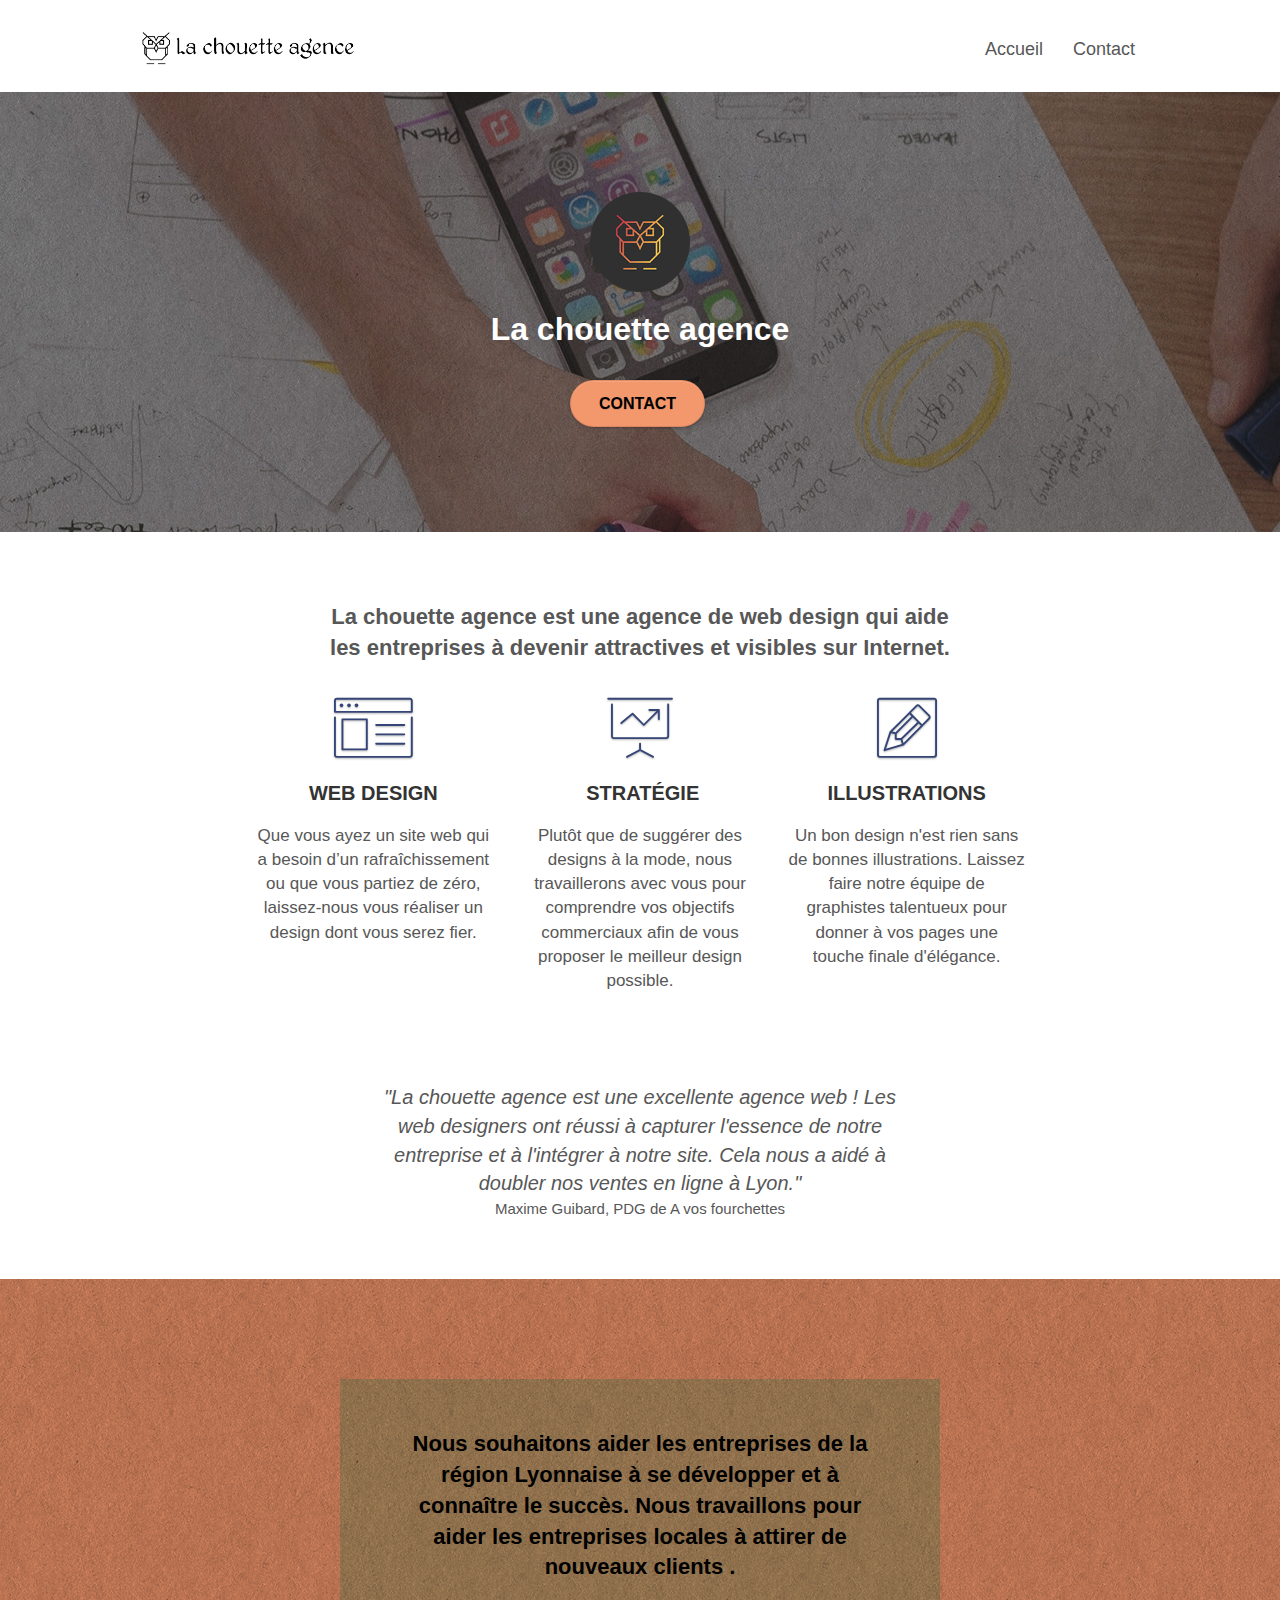
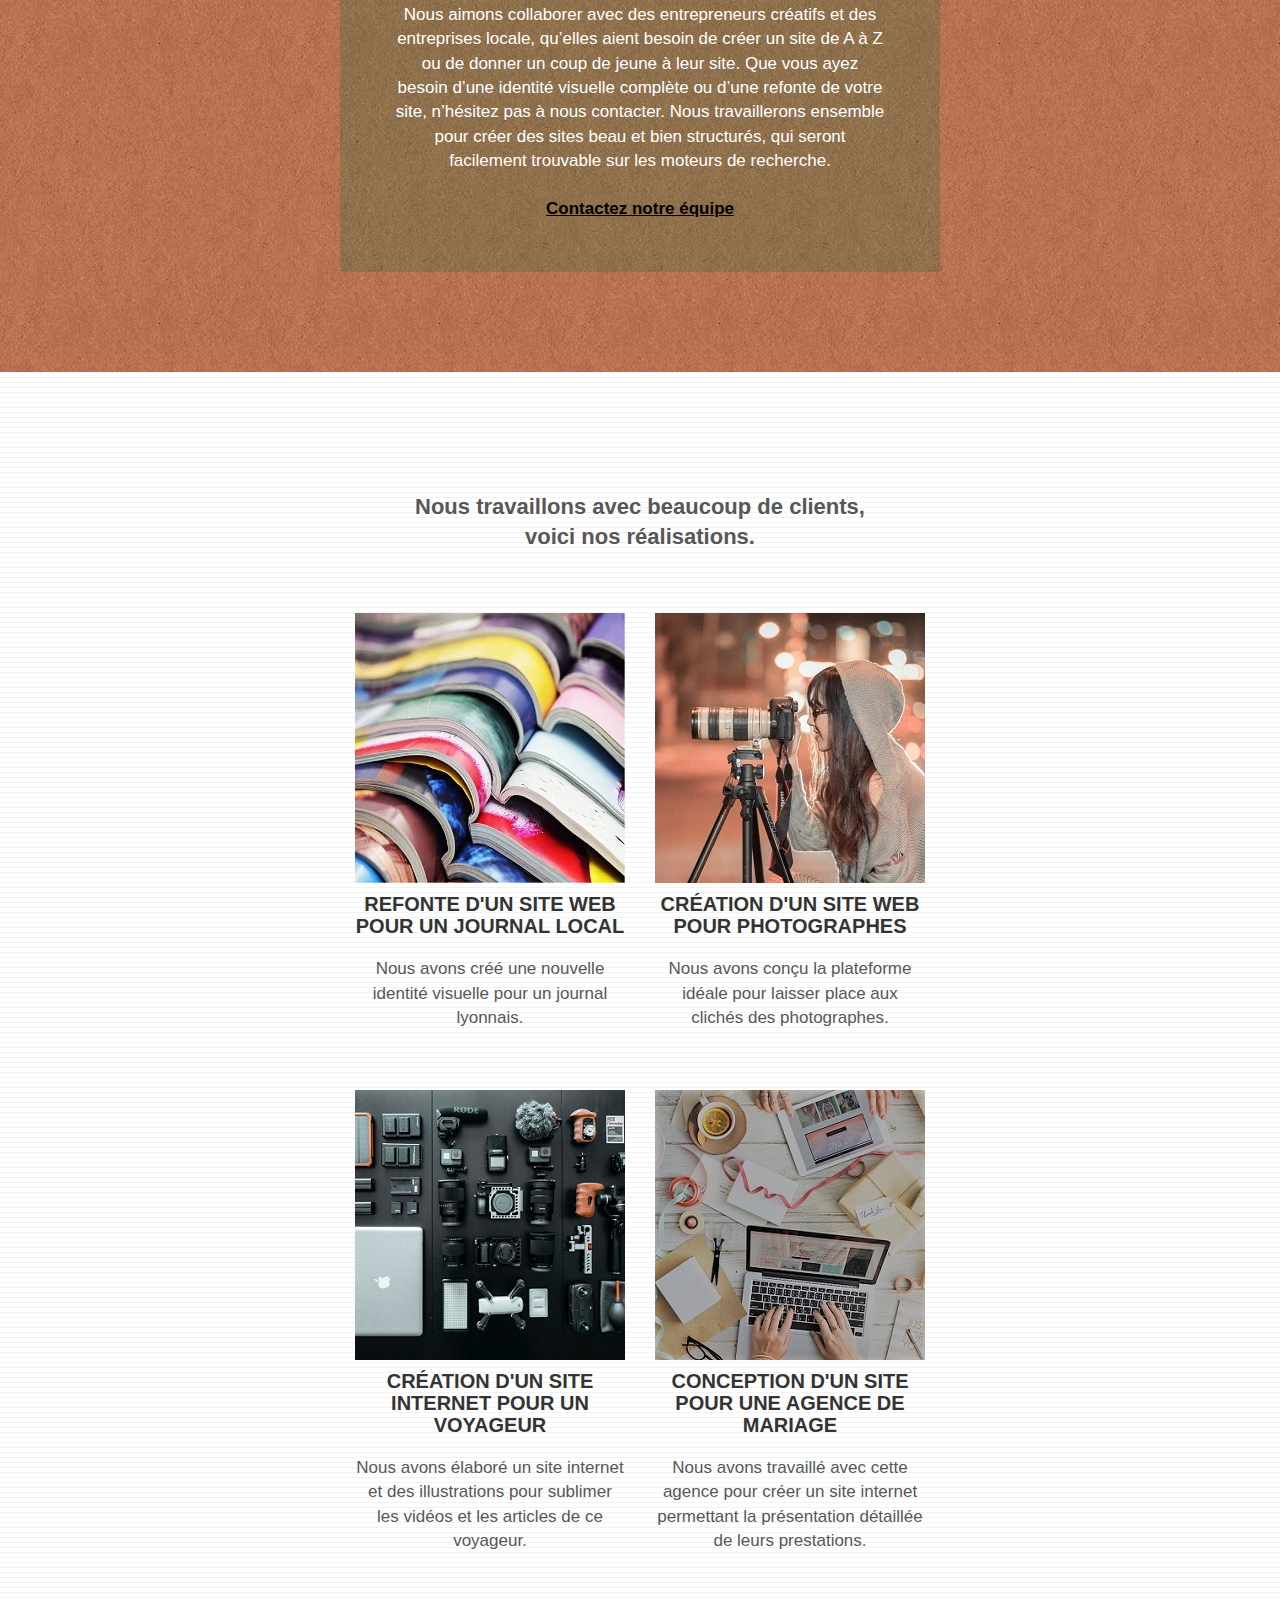
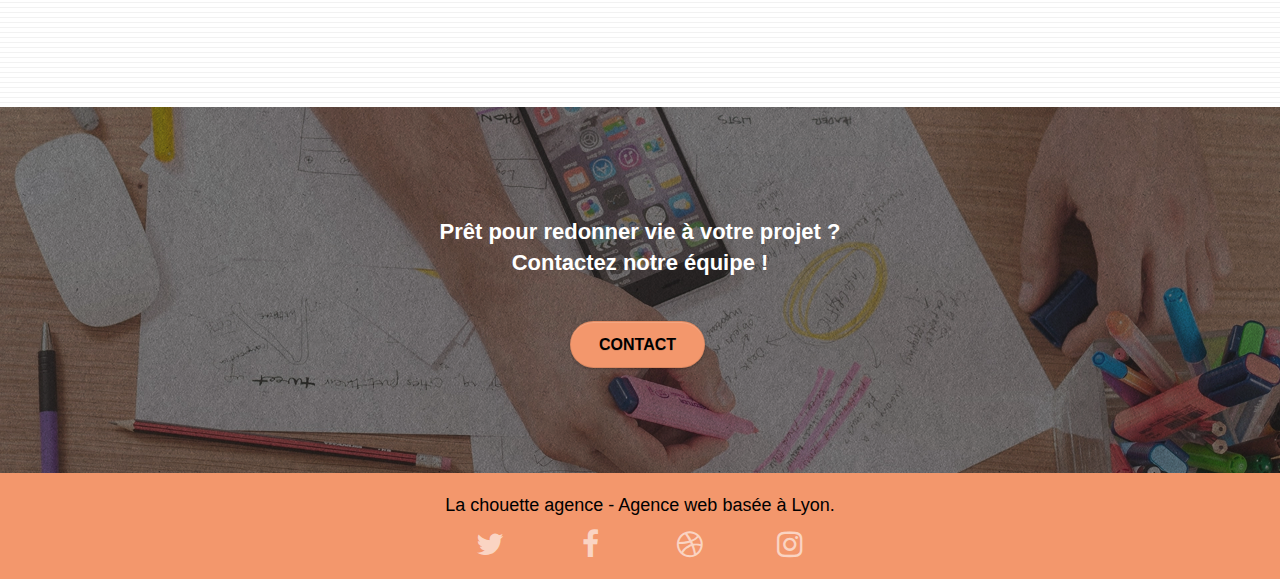
<file: index.html>
<!doctype html>
<html lang="fr">
<head>
    <meta charset="utf-8">
    <meta name="description" content="La chouette agence est une agence de web design qui aide les entreprises à devenir attractives et visibles sur Internet.">
    <meta name="viewport" content="width=device-width, initial-scale=1.0, viewport-fit=cover">
    <link rel="shortcut icon" type="image/png" href="favicon.jpg">
	<link rel="stylesheet" type="text/css" href="./css/bootstrap.min.css">
	<link rel="stylesheet" type="text/css" href="style.min.css">
	<link rel="stylesheet" type="text/css" href="./css/font-awesome.min.css">
	<link rel="stylesheet" type="text/css" href="./css/et-line.min.css">
	<meta name="robots" content="index, follow">
    <title>Accueil - La chouette agence</title>

    
<!-- Analytics -->
<!-- Global site tag (gtag.js) - Google Analytics -->
<script>
  window.dataLayer = window.dataLayer || [];
  function gtag(){dataLayer.push(arguments);}
  gtag('js', new Date());

  gtag('config', 'G-13DY9F9Z8K');
</script>
 
<!-- Analytics END -->
    
</head>
<body>
<!-- Principal conteneur -->
<div class="page-container">
    
<!-- bloc-0 -->
<header class="bloc bgc-white l-bloc " id="bloc-0">
	<div class="container bloc-sm">

		<nav class="navbar row">
			<div class="navbar-header">
				<a class="navbar-brand" href="index.html"><img src="img/la-chouette-agence.webp" alt="Nom et logo de la chouette agence" height="40" width="214.44" /></a>
				<button id="nav-toggle" type="button" class="ui-navbar-toggle navbar-toggle" data-toggle="collapse" data-target=".navbar-1">
					<span class="sr-only">Toggle navigation</span><span class="icon-bar"></span><span class="icon-bar"></span><span class="icon-bar"></span>
				</button>
			</div>
			<div class="collapse navbar-collapse navbar-1 special-dropdown-nav">
				<ul class="site-navigation nav navbar-nav">
					<li>
						<a href="index.html">Accueil</a>
					</li>
					<li>
						<a href="contact.html">Contact</a>
					</li>
				</ul>
			</div>
		</nav>
	</div>
</header>
<!-- bloc-0 END -->

<!-- bloc-1-presentation -->
<section class="bloc bgc-dark-slate-blue bg-banniere d-bloc bg-t-edge bloc-bg-texture texture-paper b-parallax" id="bloc-1-hero">
	<div class="container bloc-lg">
		<div class="row tight-width-whitespace">
			<div class="col-sm-12">
				<img src="img/logo.webp" class="center-block image-resize-mode" width="100" height="100" alt="Logo de la chouette agence" />
				<h1 class="text-center hero-bloc-text tc-white graissage-pret ">
					La chouette agence
				</h1>
				<div class="text-center">
					<a href="contact.html" class="btn btn-lg btn-clean btn-rd cta-hero btn-atomic-tangerine" id="cta-hero">Contact</a>
				</div>
			</div>
		</div>
	</div>
</section>
<!-- bloc-1-presentation END -->

<!-- bloc-2-services -->
<section class="bloc bgc-white l-bloc" id="bloc-2-services">
	<div class="container bloc-md">
		<div class="row">
			<div class="col-sm-12 text-center">
				<h2>La chouette agence est une agence de web design qui aide <br> les entreprises à devenir attractives et visibles sur Internet.</h2>
			</div>
		</div>
		<div class="row voffset-lg med-width-whitespace">
			<div class="col-sm-4">
				<div class="text-center">
					<span class="et-icon-browser sm-shadow icon-dark-slate-blue icons icon-lg"></span>
				</div>
				<h3 class="mg-md text-center">
					Web design
				</h3>
				<p class="text-center ">
					Que vous ayez un site web qui a besoin d&rsquo;un rafraîchissement ou que vous partiez de zéro, laissez-nous vous réaliser un design dont vous serez fier.
				</p>
			</div>
			<div class="col-sm-4">
				<div class="text-center">
					<span class="et-icon-presentation sm-shadow icon-dark-slate-blue icons icon-lg"></span>
				</div>
				<h3 class="mg-md text-center">
					&nbsp;Stratégie
				</h3>
				<p class="text-center ">
					Plutôt que de suggérer des designs à la mode, nous travaillerons avec vous pour comprendre vos objectifs commerciaux afin de vous proposer le meilleur design possible.<br>
				</p>
			</div>
			<div class="col-sm-4">
				<div class="text-center">
					<span class="et-icon-edit sm-shadow icon-dark-slate-blue icons icon-lg"></span>
				</div>
				<h3 class="mg-md text-center">
					Illustrations
				</h3>
				<p class="text-center ">
					Un bon design n'est rien sans de bonnes illustrations. Laissez faire notre équipe de graphistes talentueux pour donner à vos pages une touche finale d'élégance.
				</p>
			</div>
		</div>
		<div class="row voffset-lg voffset">
			<div class="col-xs-12 col-md-8 col-md-offset-2 text-center">
				<p class="citation text-center">"La chouette agence est une excellente agence web ! Les web designers ont réussi à capturer l'essence de notre entreprise et à l'intégrer à notre site. Cela nous a aidé à doubler nos ventes en ligne à Lyon."</p>
				<p class="nom_citation text-center">Maxime Guibard, PDG de A vos fourchettes</p>
			</div>
		</div>
	</div>
</section>
<!-- bloc-2-services END -->

<!-- bloc-3-what-i-do -->
<section class="bloc tc-white bgc-atomic-tangerine bg-presentation d-bloc bloc-bg-texture texture-paper b-parallax" id="bloc-3-what-i-do">
	<div class="container bloc-lg">
		<div class="row tight-width-whitespace black-background">
			<div class="col-sm-12">
				<h2 class="mg-md text-center tc-white">
					Nous souhaitons aider les entreprises de la région Lyonnaise à se développer et à connaître le succès. Nous travaillons pour aider les entreprises locales à attirer de nouveaux clients .<br>
				</h2>
				<p class="text-center white">
					Nous aimons collaborer avec des entrepreneurs créatifs et des entreprises locale, qu’elles aient besoin de créer un site de A à Z ou de donner un coup de jeune à leur site. Que vous ayez besoin d’une identité visuelle complète ou d’une refonte de votre site, n’hésitez pas à nous contacter. Nous travaillerons ensemble pour créer des sites beau et bien structurés, qui seront facilement trouvable sur les moteurs de recherche. <br><br><a class="ltc-white bold-link" href="contact.html">Contactez notre équipe</a><br>
				</p>
			</div>
		</div>
	</div>
</section>
<!-- bloc-3-what-i-do END -->

<!-- bloc-4-portfolio -->
<section class="bloc bgc-white bg-lines-h2-bg bg-repeat l-bloc" id="bloc-4-portfolio">
	<div class="container bloc-lg">
		<div class="row">
			<div class="col-sm-12 text-center">
				<h2>Nous travaillons avec beaucoup de clients, <br> voici nos réalisations.</h2>
			</div>
		</div>
		<div class="row tight-width-whitespace portfolio-row">
			<div class="col-sm-6">
				<a href="#" data-lightbox="img/1.webp" data-gallery-id="gallery-1" data-caption="Refonte d'un site web pour un journal local" data-frame="snapshot-lb"><img src="img/1.webp" width="270" height="270" alt="Photo de livres ouvert empilés" class="img-responsive portfolio-thumb" /></a>
				<h3 class="mg-md text-center">
					Refonte d'un site web pour un journal local
				</h3>
				<p class="text-center">
					Nous avons créé une nouvelle identité visuelle pour un journal lyonnais.
				</p>
			</div>
			<div class="col-sm-6">
				<a href="#" data-lightbox="img/2.webp" data-gallery-id="gallery-1" data-caption="Création d'un site web pour photographes" data-frame="snapshot-lb"><img src="img/2.webp" width="270" height="270" class="img-responsive portfolio-thumb" alt="Personne prenant une photographie avec son appareil" /></a>
				<h3 class="mg-md text-center">
					Création d'un site web pour photographes
				</h3>
				<p class="text-center">
					Nous avons conçu la plateforme idéale pour laisser place aux clichés des photographes.
				</p>
			</div>
		</div>
		<div class="row tight-width-whitespace portfolio-row">
			<div class="col-sm-6">
				<a href="#" data-lightbox="img/3.webp" data-gallery-id="gallery-1" data-caption="Création d'un site internet pour un voyageur" data-frame="snapshot-lb"><img src="img/3.webp" width="270" height="270" class="img-responsive portfolio-thumb" alt="Différents matériels sur une table lié à la photographie"/></a>
				<h3 class="mg-md text-center">
					Création d'un site internet pour un voyageur
				</h3>
				<p class="text-center">
					Nous avons élaboré un site internet et des illustrations pour sublimer les vidéos et les articles de ce voyageur.
				</p>
			</div>
			<div class="col-sm-6">
				<a href="#" data-lightbox="img/4.webp" data-gallery-id="gallery-1" data-caption="Conception d'un site pour une agence de mariage" data-frame="snapshot-lb"><img src="img/4.webp" width="270" height="270" class="img-responsive portfolio-thumb" alt="Photo de personnes utilisant un ordinateur portable et une tablette" /></a>
				<h3 class="mg-md text-center">
					Conception d'un site pour une agence de mariage
				</h3>
				<p class="text-center">
					Nous avons travaillé avec cette agence pour créer un site internet permettant la présentation détaillée de leurs prestations.
				</p>
			</div>
		</div>
	</div>
</section>
<!-- bloc-4-portfolio END -->

<!-- bloc-5-cta -->
<section class="bloc bgc-dark-slate-blue bg-banniere d-bloc bloc-bg-texture texture-paper" id="bloc-5-cta">
	<div class="container bloc-lg">
		<div class="row">
			<h2 class="mg-md text-center tc-white graissage-pret">
				Prêt pour redonner vie à votre projet ?<br>Contactez notre équipe !
			</h2>
			<div class="col-sm-12 text-center">
				<a href="contact.html" class="btn btn-atomic-tangerine btn-clean btn-rd btn-lg cta-hero">Contact</a>
			</div>
		</div>
	</div>
</section>
<!-- bloc-5-cta END -->

<!-- Footer - bloc-8 -->
<footer class="bloc bgc-atomic-tangerine d-bloc" id="bloc-8">
	<div class="container bloc-sm">
		<div class="row">
			<div class="col-sm-12">
				<p class="text-center black">
					La chouette agence - Agence web basée à Lyon.<br>
				</p>
				<div class="row row-no-gutters social">
					<div class="col-sm-3">
						<div class="text-center">
							<a class="social" href="twitter.com/la_chouette_agence" aria-label="Icone de Twitter"><span class="fa fa-twitter icon-md"></span></a>
						</div>
					</div>
					<div class="col-sm-3">
						<div class="text-center">
							<a class="social" href="facebook.com/la_chouette_agence" aria-label="Icone de Facebook"><span class="fa fa-facebook icon-md"></span></a>
						</div>
					</div>
					<div class="col-sm-3">
						<div class="text-center">
							<a class="social" href="dribble.com/la_chouette_agence" aria-label="Icone de Dribble"><span class="fa fa-dribbble icon-md"></span></a>
						</div>
					</div>
					<div class="col-sm-3">
						<div class="text-center">
							<a class="social" href="instagram.com/la_chouette_agence" aria-label="Icone de Instagram"><span class="fa fa-instagram icon-md "></span></a>
						</div>
					</div>
					
				</div>
			</div>
		</div>
	</div>
</footer>
<!-- Footer - bloc-8 END -->

</div>
<!-- Principal conteneur END -->
    

</body>

</html>
</file>
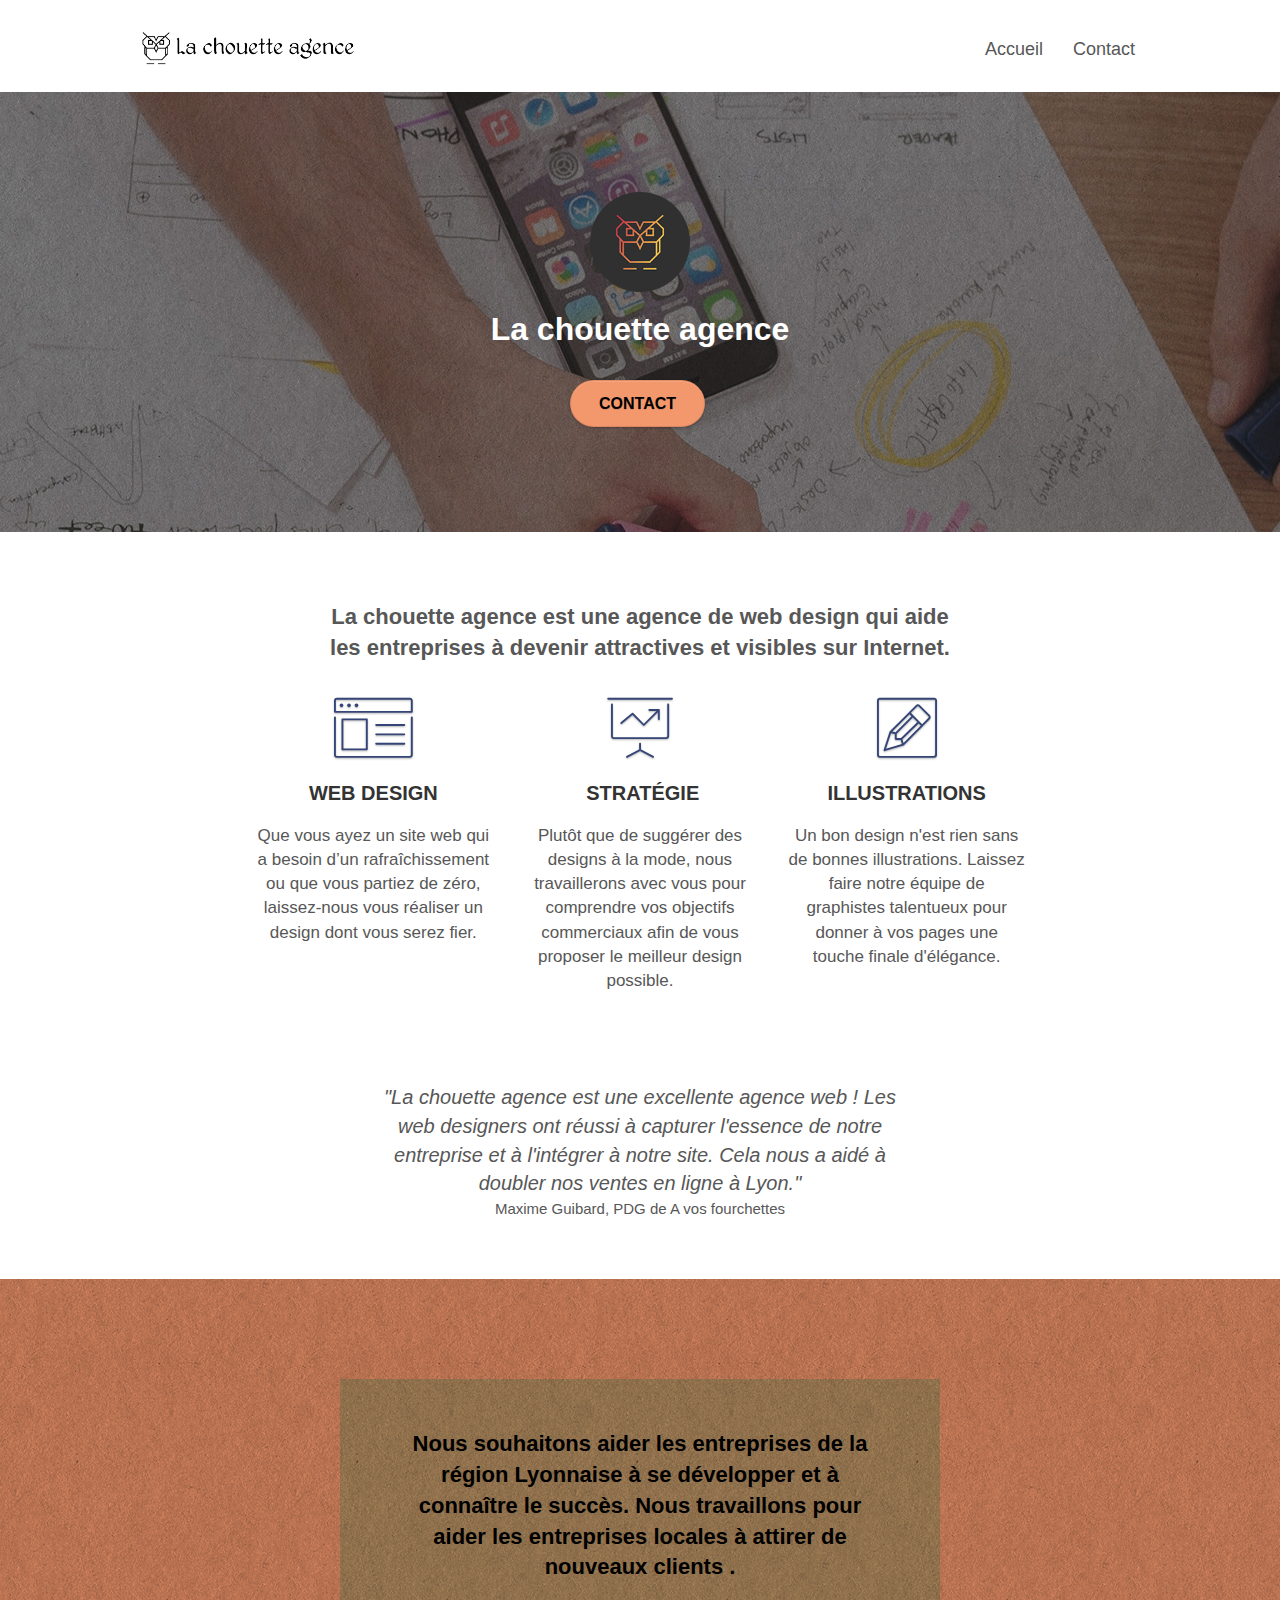
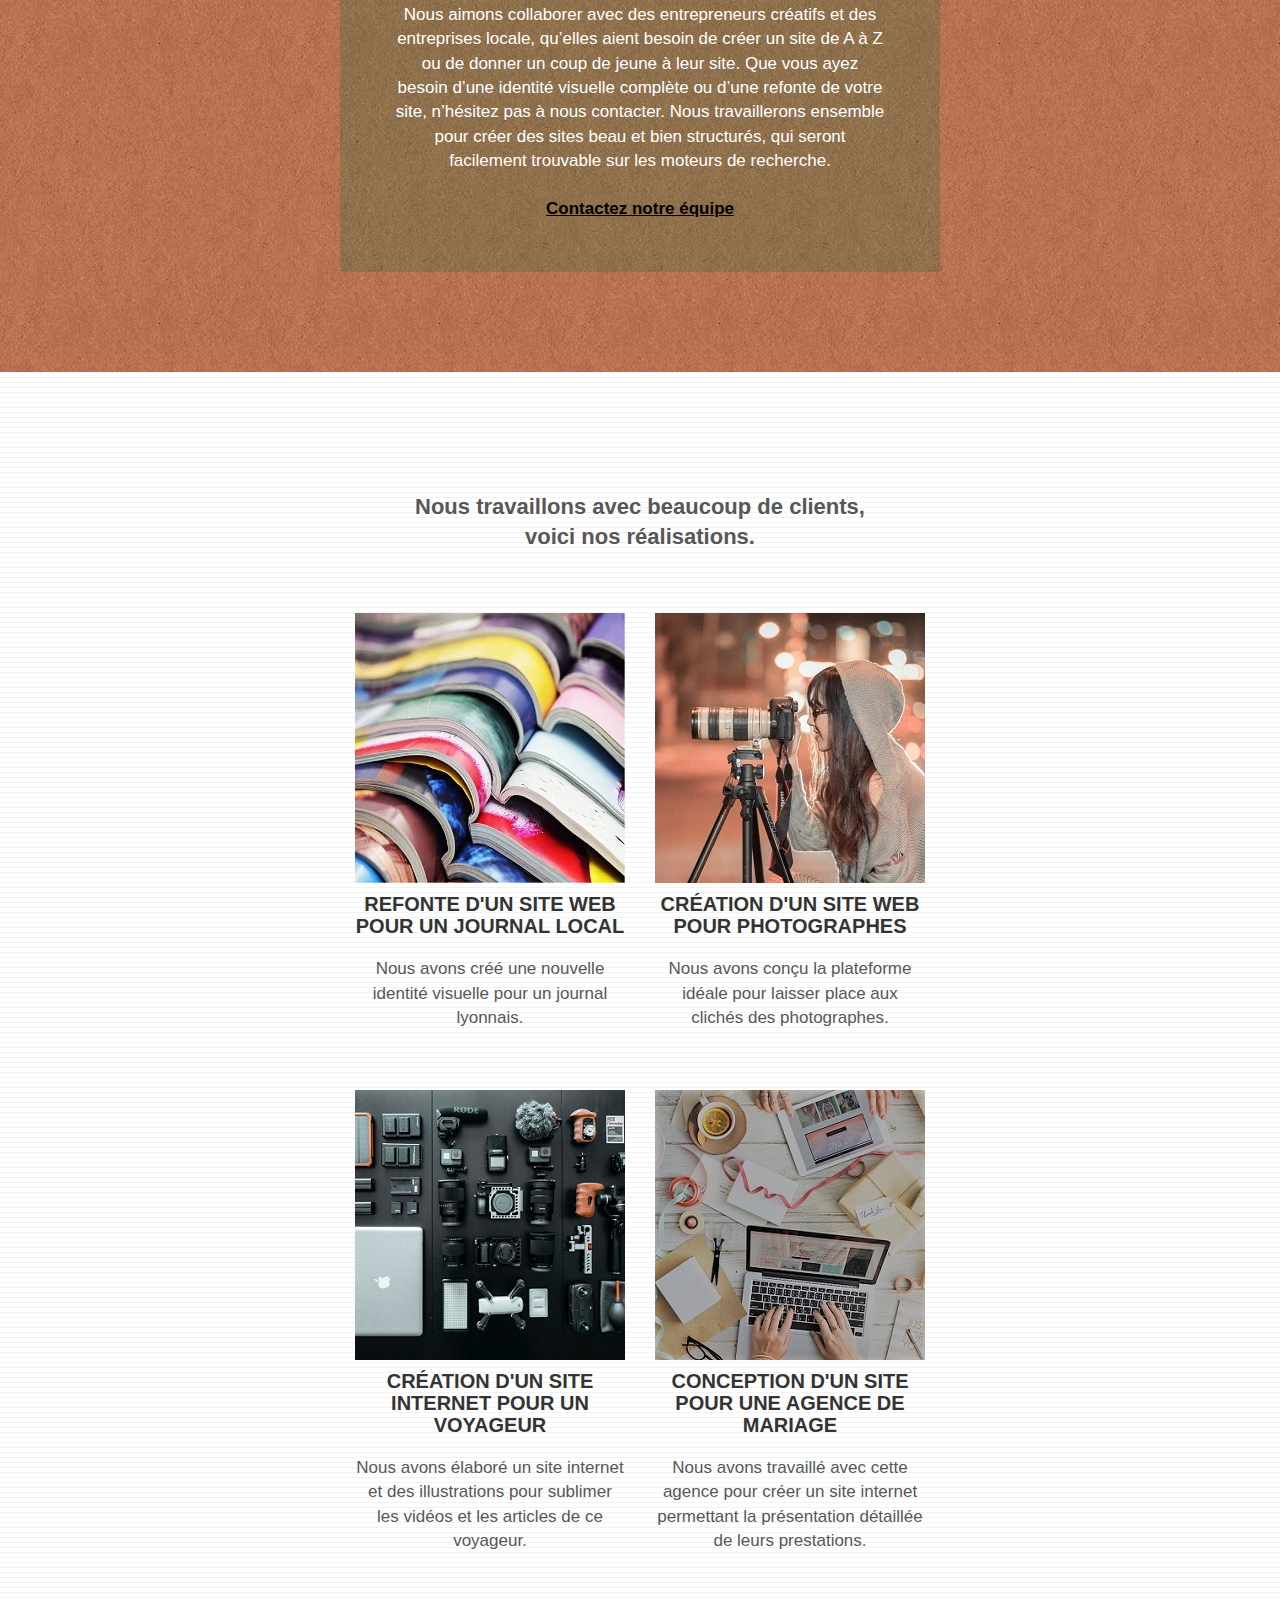
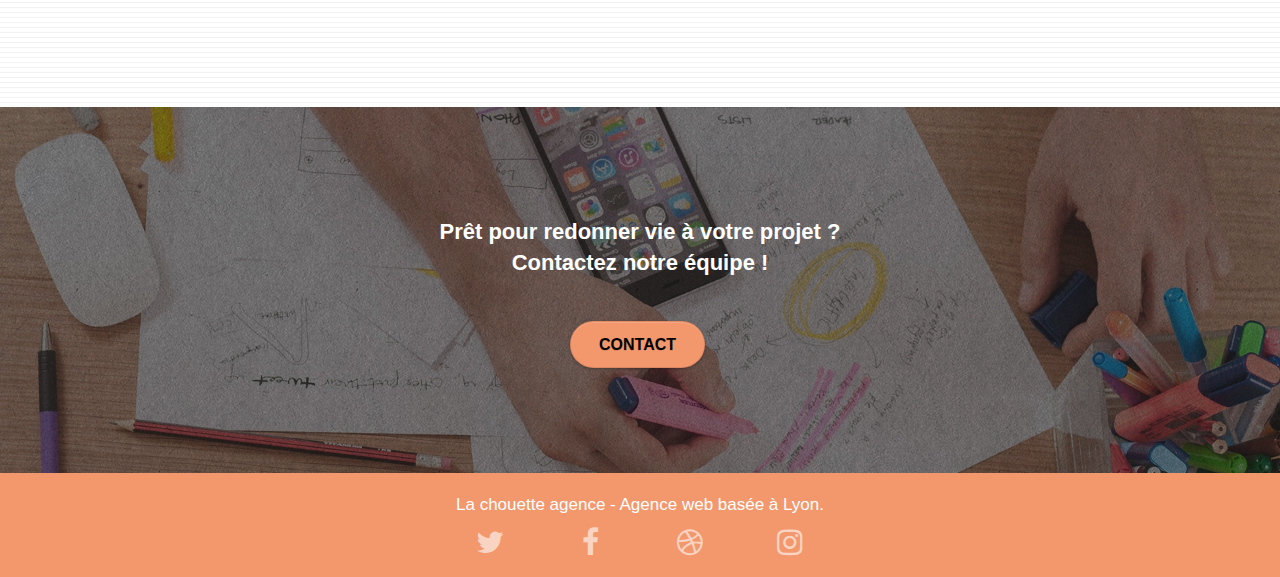
<file: P4_Noirbenne_Valentin/P4_02_code_source/index.html>
<!doctype html>
<html lang="fr">
<head>
    <meta charset="utf-8">
    <meta name="keywords" content="seo, google, site web, site internet, agence design paris, agence design, agence design,agence design,agence design,agence design,agence design,agence design,agence design,agence design">
    <meta name="description" content="La chouette agence est une agence de web design qui aide
	les entreprises à devenir attractives et visibles sur Internet.">
    <meta name="viewport" content="width=device-width, initial-scale=1.0, viewport-fit=cover">
    <link rel="shortcut icon" type="image/png" href="favicon.jpg">
    
	<link rel="stylesheet" type="text/css" href="./css/bootstrap.min.css">
	<link rel="stylesheet" type="text/css" href="style.min.css">
	<link rel="stylesheet" type="text/css" href="./css/font-awesome.min.css">
	<link rel="stylesheet" type="text/css" href="./css/et-line.min.css">
	
    
	<script src="./js/jquery-2.1.0.js"></script>
	<script src="./js/bootstrap.js"></script>
	<script src="./js/blocs.js"></script>
	<script src="./js/jquery.touchSwipe.js" defer></script>
	<script src="./js/gmaps.js"></script>
	<meta name="robots" content="index, follow">
    <title>Accueil - La chouette agence</title>

    
<!-- Analytics -->
<!-- Global site tag (gtag.js) - Google Analytics -->
<script async src="https://www.googletagmanager.com/gtag/js?id=G-13DY9F9Z8K"></script>
<script>
  window.dataLayer = window.dataLayer || [];
  function gtag(){dataLayer.push(arguments);}
  gtag('js', new Date());

  gtag('config', 'G-13DY9F9Z8K');
</script>
 
<!-- Analytics END -->
    
</head>
<body>
<!-- Principal conteneur -->
<div class="page-container">
    
<!-- bloc-0 -->
<div class="bloc bgc-white l-bloc " id="bloc-0">
	<div class="container bloc-sm">

		<nav class="navbar row">
			<div class="navbar-header">
				<a class="navbar-brand" href="index.html"><img src="img/la-chouette-agence.webp" alt="Nom et logo de la chouette agence" height="40" /></a>
				<button id="nav-toggle" type="button" class="ui-navbar-toggle navbar-toggle" data-toggle="collapse" data-target=".navbar-1">
					<span class="sr-only">Toggle navigation</span><span class="icon-bar"></span><span class="icon-bar"></span><span class="icon-bar"></span>
				</button>
			</div>
			<div class="collapse navbar-collapse navbar-1 special-dropdown-nav">
				<ul class="site-navigation nav navbar-nav">
					<li>
						<a href="index.html">Accueil</a>
					</li>
					<li>
						<a href="contact.html">Contact</a>
					</li>
				</ul>
			</div>
		</nav>
	</div>
</div>
<!-- bloc-0 END -->

<!-- bloc-1-presentation -->
<div class="bloc bgc-dark-slate-blue bg-banniere d-bloc bg-t-edge bloc-bg-texture texture-paper b-parallax" id="bloc-1-hero">
	<div class="container bloc-lg">
		<div class="row tight-width-whitespace">
			<div class="col-sm-12">
				<img src="img/logo.webp" class="center-block image-resize-mode" width="100" alt="Logo de la chouette agence" />
				<h1 class="text-center hero-bloc-text tc-white graissage-pret ">
					La chouette agence
				</h1>
				<div class="text-center">
					<a href="contact.html" class="btn btn-lg btn-clean btn-rd cta-hero btn-atomic-tangerine" id="cta-hero">Contact</a>
				</div>
			</div>
		</div>
	</div>
</div>
<!-- bloc-1-presentation END -->

<!-- bloc-2-services -->
<div class="bloc bgc-white l-bloc" id="bloc-2-services">
	<div class="container bloc-md">
		<div class="row">
			<div class="col-sm-12 text-center">
				<h2>La chouette agence est une agence de web design qui aide <br> les entreprises à devenir attractives et visibles sur Internet.</h2>
			</div>
		</div>
		<div class="row voffset-lg med-width-whitespace">
			<div class="col-sm-4">
				<div class="text-center">
					<span class="et-icon-browser sm-shadow icon-dark-slate-blue icons icon-lg"></span>
				</div>
				<h3 class="mg-md text-center">
					Web design
				</h3>
				<p class="text-center ">
					Que vous ayez un site web qui a besoin d&rsquo;un rafraîchissement ou que vous partiez de zéro, laissez-nous vous réaliser un design dont vous serez fier.
				</p>
			</div>
			<div class="col-sm-4">
				<div class="text-center">
					<span class="et-icon-presentation sm-shadow icon-dark-slate-blue icons icon-lg"></span>
				</div>
				<h3 class="mg-md text-center">
					&nbsp;Stratégie
				</h3>
				<p class="text-center ">
					Plutôt que de suggérer des designs à la mode, nous travaillerons avec vous pour comprendre vos objectifs commerciaux afin de vous proposer le meilleur design possible.<br>
				</p>
			</div>
			<div class="col-sm-4">
				<div class="text-center">
					<span class="et-icon-edit sm-shadow icon-dark-slate-blue icons icon-lg"></span>
				</div>
				<h3 class="mg-md text-center">
					Illustrations
				</h3>
				<p class="text-center ">
					Un bon design n'est rien sans de bonnes illustrations. Laissez faire notre équipe de graphistes talentueux pour donner à vos pages une touche finale d'élégance.
				</p>
			</div>
		</div>
		<div class="row voffset-lg voffset">
			<div class="col-xs-12 col-md-8 col-md-offset-2 text-center">
				<p class="citation text-center">"La chouette agence est une excellente agence web ! Les web designers ont réussi à capturer l'essence de notre entreprise et à l'intégrer à notre site. Cela nous a aidé à doubler nos ventes en ligne à Lyon."</p>
				<p class="nom_citation text-center">Maxime Guibard, PDG de A vos fourchettes</p>
			</div>
		</div>
	</div>
</div>
<!-- bloc-2-services END -->

<!-- bloc-3-what-i-do -->
<div class="bloc tc-white bgc-atomic-tangerine bg-presentation d-bloc bloc-bg-texture texture-paper b-parallax" id="bloc-3-what-i-do">
	<div class="container bloc-lg">
		<div class="row tight-width-whitespace black-background">
			<div class="col-sm-12">
				<h2 class="mg-md text-center tc-white">
					Nous souhaitons aider les entreprises de la région Lyonnaise à se développer et à connaître le succès. Nous travaillons pour aider les entreprises locales à attirer de nouveaux clients .<br>
				</h2>
				<p class="text-center white">
					Nous aimons collaborer avec des entrepreneurs créatifs et des entreprises locale, qu’elles aient besoin de créer un site de A à Z ou de donner un coup de jeune à leur site. Que vous ayez besoin d’une identité visuelle complète ou d’une refonte de votre site, n’hésitez pas à nous contacter. Nous travaillerons ensemble pour créer des sites beau et bien structurés, qui seront facilement trouvable sur les moteurs de recherche. <br><br><a class="ltc-white bold-link" href="contact.html">Contactez notre équipe</a><br>
				</p>
			</div>
		</div>
	</div>
</div>
<!-- bloc-3-what-i-do END -->

<!-- bloc-4-portfolio -->
<div class="bloc bgc-white bg-lines-h2-bg bg-repeat l-bloc" id="bloc-4-portfolio">
	<div class="container bloc-lg">
		<div class="row">
			<div class="col-sm-12 text-center">
				<h2>Nous travaillons avec beaucoup de clients, <br> voici nos réalisations.</h2>
			</div>
		</div>
		<div class="row tight-width-whitespace portfolio-row">
			<div class="col-sm-6">
				<a href="#" data-lightbox="img/1.webp" data-gallery-id="gallery-1" data-caption="Refonte d'un site web pour un journal local" data-frame="snapshot-lb"><img src="img/1.webp" alt="Photo de livres ouvert empilés" class="img-responsive portfolio-thumb" /></a>
				<h3 class="mg-md text-center">
					Refonte d'un site web pour un journal local
				</h3>
				<p class="text-center">
					Nous avons créé une nouvelle identité visuelle pour un journal lyonnais.
				</p>
			</div>
			<div class="col-sm-6">
				<a href="#" data-lightbox="img/2.webp" data-gallery-id="gallery-1" data-caption="Création d'un site web pour photographes" data-frame="snapshot-lb"><img src="img/2.webp" class="img-responsive portfolio-thumb" alt="Personne prenant une photographie avec son appareil" /></a>
				<h3 class="mg-md text-center">
					Création d'un site web pour photographes
				</h3>
				<p class="text-center">
					Nous avons conçu la plateforme idéale pour laisser place aux clichés des photographes.
				</p>
			</div>
		</div>
		<div class="row tight-width-whitespace portfolio-row">
			<div class="col-sm-6">
				<a href="#" data-lightbox="img/3.webp" data-gallery-id="gallery-1" data-caption="Création d'un site internet pour un voyageur" data-frame="snapshot-lb"><img src="img/3.webp" class="img-responsive portfolio-thumb" alt="Différents matériels sur une table lié à la photographie"/></a>
				<h3 class="mg-md text-center">
					Création d'un site internet pour un voyageur
				</h3>
				<p class="text-center">
					Nous avons élaboré un site internet et des illustrations pour sublimer les vidéos et les articles de ce voyageur.
				</p>
			</div>
			<div class="col-sm-6">
				<a href="#" data-lightbox="img/4.webp" data-gallery-id="gallery-1" data-caption="Conception d'un site pour une agence de mariage" data-frame="snapshot-lb"><img src="img/4.webp" class="img-responsive portfolio-thumb" alt="Photo de personnes utilisant un ordinateur portable et une tablette" /></a>
				<h3 class="mg-md text-center">
					Conception d'un site pour une agence de mariage
				</h3>
				<p class="text-center">
					Nous avons travaillé avec cette agence pour créer un site internet permettant la présentation détaillée de leurs prestations.
				</p>
			</div>
		</div>
	</div>
</div>
<!-- bloc-4-portfolio END -->

<!-- bloc-5-cta -->
<div class="bloc bgc-dark-slate-blue bg-banniere d-bloc bloc-bg-texture texture-paper" id="bloc-5-cta">
	<div class="container bloc-lg">
		<div class="row">
			<h2 class="mg-md text-center tc-white graissage-pret">
				Prêt pour redonner vie à votre projet ?<br>Contactez notre équipe !
			</h2>
			<div class="col-sm-12 text-center">
				<a href="contact.html" class="btn btn-atomic-tangerine btn-clean btn-rd btn-lg cta-hero">Contact</a>
			</div>
		</div>
	</div>
</div>
<!-- bloc-5-cta END -->

<!-- Footer - bloc-8 -->
<div class="bloc bgc-atomic-tangerine d-bloc" id="bloc-8">
	<div class="container bloc-sm">
		<div class="row">
			<div class="col-sm-12">
				<p class="text-center white">
					La chouette agence - Agence web basée à Lyon.<br>
				</p>
				<div class="row row-no-gutters social">
					<div class="col-sm-3">
						<div class="text-center">
							<a class="social" href="twitter.com/la_chouette_agence"><span class="fa fa-twitter icon-md"></span></a>
						</div>
					</div>
					<div class="col-sm-3">
						<div class="text-center">
							<a class="social" href="facebook.com/la_chouette_agence"><span class="fa fa-facebook icon-md"></span></a>
						</div>
					</div>
					<div class="col-sm-3">
						<div class="text-center">
							<a class="social" href="dribble.com/la_chouette_agence"><span class="fa fa-dribbble icon-md"></span></a>
						</div>
					</div>
					<div class="col-sm-3">
						<div class="text-center">
							<a class="social" href="instagram.com/la_chouette_agence"><span class="fa fa-instagram icon-md"></span></a>
						</div>
					</div>
					
				</div>
			</div>
		</div>
	</div>
</div>
<!-- Footer - bloc-8 END -->

</div>
<!-- Principal conteneur END -->
    

</body>
</html>
</file>
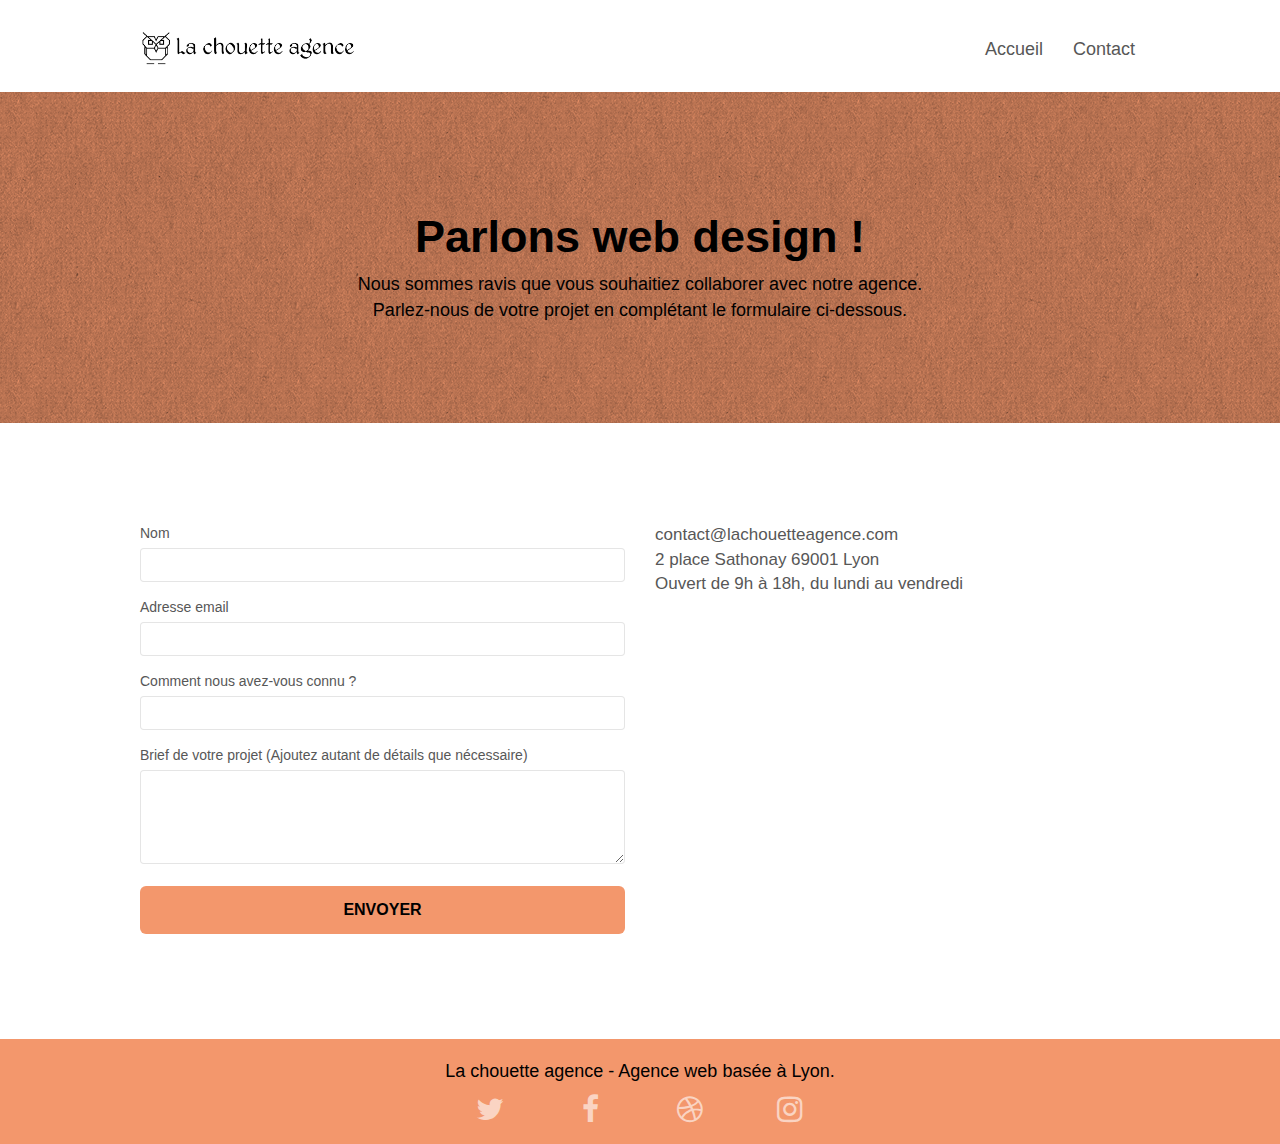
<file: contact.html>
<!doctype html>
<html lang="fr">
<head>
    <meta charset="utf-8">
    <meta name="description" content="La chouette agence est une agence de web design qui aide les entreprises à devenir attractives et visibles sur Internet.">
    <meta name="viewport" content="width=device-width, initial-scale=1.0, viewport-fit=cover">
    <link rel="shortcut icon" type="image/png" href="favicon.jpg">
	<link rel="stylesheet" type="text/css" href="./css/bootstrap.min.css">
	<link rel="stylesheet" type="text/css" href="style.min.css">
	<link rel="stylesheet" type="text/css" href="./css/font-awesome.min.css">
	<link rel="stylesheet" type="text/css" href="./css/et-line.min.css">
	<script src="./js/jquery-2.1.0.min.js" defer></script>
	<script src="./js/bootstrap.min.js" defer></script>
	<script src="./js/blocs.min.js" defer></script>
	<script src="./js/jqBootstrapValidation.min.js" defer></script>
	<script src="./js/formHandler.min.js" defer></script>
	<meta name="robots" content="index, follow">
    <title>Contact - La chouette agence</title>

    
<!-- Analytics -->
<!-- Global site tag (gtag.js) - Google Analytics -->
<script>
  window.dataLayer = window.dataLayer || [];
  function gtag(){dataLayer.push(arguments);}
  gtag('js', new Date());

  gtag('config', 'G-13DY9F9Z8K');
</script>
 
<!-- Analytics END -->
    
</head>
<body>
<!-- Principal conteneur -->
<div class="page-container">
    
<!-- bloc-0 -->
<header class="bloc bgc-white l-bloc " id="bloc-0">
	<div class="container bloc-sm">
		<nav class="navbar row">
			<div class="navbar-header">
				<a class="navbar-brand" href="index.html"><img src="img/la-chouette-agence.webp" alt="Nom et logo de la chouette agence" height="40" /></a>
				<button id="nav-toggle" type="button" class="ui-navbar-toggle navbar-toggle" data-toggle="collapse" data-target=".navbar-1">
					<span class="sr-only">Toggle navigation</span><span class="icon-bar"></span><span class="icon-bar"></span><span class="icon-bar"></span>
				</button>
			</div>
			<div class="collapse navbar-collapse navbar-1 special-dropdown-nav">
				<ul class="site-navigation nav navbar-nav">
					<li>
						<a href="index.html">Accueil</a>
					</li>
					<li>
						<a href="contact.html">Contact</a>
					</li>
				</ul>
			</div>
		</nav>
	</div>
</header>
<!-- bloc-0 END -->

<!-- bloc-6 -->
<section class="bloc bg-dots-bg bg-repeat bgc-atomic-tangerine d-bloc bloc-bg-texture texture-paper" id="bloc-6">
	<div class="container bloc-lg">
		<div class="row">
			<div class="col-sm-12">
				<h1 class="text-center hero-bloc-text tc-white">
					Parlons web design !
				</h1>
				<p class="text-center mg-lg tc-white tight-width-whitespace text-size">
					Nous sommes ravis que vous souhaitiez collaborer avec notre agence.<br>
					Parlez-nous de votre projet en complétant le formulaire ci-dessous.
				</p>
			</div>
		</div>
	</div>
</section>
<!-- bloc-6 END -->

<!-- bloc-7 -->
<main class="bloc bgc-white l-bloc" id="bloc-7">
	<div class="container bloc-lg">
		<div class="row">
			<div class="col-sm-6">
				<form id="form_1" novalidate>
					<div class="form-group">
						<label for="name">
							Nom
						</label>
						<input id="name" class="form-control" required />
					</div>
					<div class="form-group">
						<label for="email">
							Adresse email
						</label>
						<input id="email" class="form-control" type="email" required />
					</div>
					<div class="form-group">
						<label for="form-control">
							Comment nous avez-vous connu ?
						</label>
						<input class="form-control" type="email" required id="input_504" />
					</div>
					<div class="form-group">
						<label for="message">
							Brief de votre projet (Ajoutez autant de détails que nécessaire)<br>
						</label><textarea id="message" class="form-control" rows="4" cols="50" required></textarea>
					</div> 
					<button class="bloc-button btn btn-lg btn-block cta-hero btn-atomic-tangerine" type="submit">
						Envoyer
					</button>
				</form>
			</div>
			<div class="col-sm-6">
				<p>
					contact@lachouetteagence.com<br>2 place Sathonay 69001 Lyon<br>Ouvert de 9h à 18h, du lundi au vendredi<br>
				</p>
			</div>
		</div>
	</div>
</main>
<!-- bloc-7 END -->

<!-- ScrollToTop Button -->
<a class="bloc-button btn btn-d scrollToTop" onclick="scrollToTarget('1')"><span class="fa fa-chevron-up"></span></a>
<!-- ScrollToTop Button END-->


<!-- Footer - bloc-8 -->
<footer class="bloc bgc-atomic-tangerine d-bloc" id="bloc-8">
	<div class="container bloc-sm">
		<div class="row">
			<div class="col-sm-12">
				<p class="text-center black">
					La chouette agence - Agence web basée à Lyon.<br>
				</p>
				<div class="row row-no-gutters social">
					<div class="col-sm-3">
						<div class="text-center">
							<a class="social" href="twitter.com/la_chouette_agence" aria-label="Icone de Twitter"><span class="fa fa-twitter icon-md"></span></a>
						</div>
					</div>
					<div class="col-sm-3">
						<div class="text-center">
							<a class="social" href="facebook.com/la_chouette_agence" aria-label="Icone de Facebook"><span class="fa fa-facebook icon-md"></span></a>
						</div>
					</div>
					<div class="col-sm-3">
						<div class="text-center">
							<a class="social" href="dribble.com/la_chouette_agence" aria-label="Icone de Dribble"><span class="fa fa-dribbble icon-md"></span></a>
						</div>
					</div>
					<div class="col-sm-3">
						<div class="text-center">
							<a class="social" href="instagram.com/la_chouette_agence" aria-label="Icone de Instagram"><span class="fa fa-instagram icon-md "></span></a>
						</div>
					</div>
					
				</div>
			</div>
		</div>
	</div>
</footer>
<!-- Footer - bloc-8 END -->

</div>
<!-- Principal conteneur END -->
    

</body>
</html>
</file>
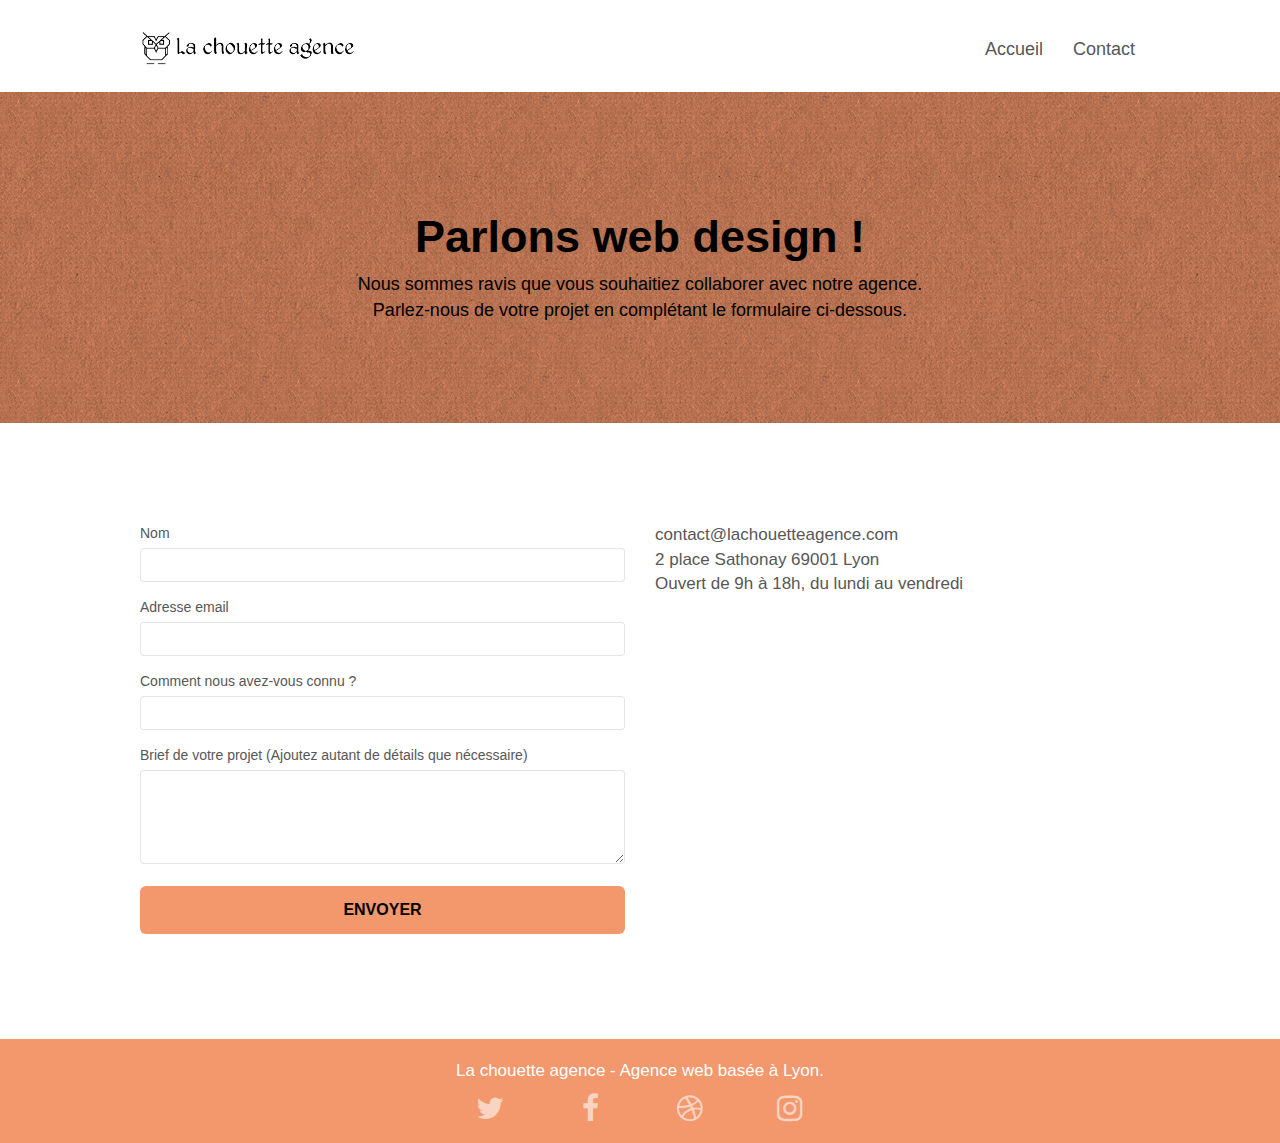
<file: P4_Noirbenne_Valentin/P4_02_code_source/contact.html>
<!doctype html>
<html lang="fr">
<head>
    <meta charset="utf-8">
    <meta name="keywords" content="">
    <meta name="description" content="">
    <meta name="viewport" content="width=device-width, initial-scale=1.0, viewport-fit=cover">
    <link rel="shortcut icon" type="image/png" href="favicon.jpg">
    
	<link rel="stylesheet" type="text/css" href="./css/bootstrap.min.css">
	<link rel="stylesheet" type="text/css" href="style.min.css">
	<link rel="stylesheet" type="text/css" href="./css/font-awesome.min.css">
	<link rel="stylesheet" type="text/css" href="./css/et-line.min.css">
	
    
	<script src="./js/jquery-2.1.0.js"></script>
	<script src="./js/bootstrap.js"></script>
	<script src="./js/blocs.js"></script>
	<script src="./js/jqBootstrapValidation.js"></script>
	<script src="./js/formHandler.js"></script>
	<meta name="robots" content="index, follow">
    <title>Contact - La chouette agence</title>

    
<!-- Analytics -->
<!-- Global site tag (gtag.js) - Google Analytics -->
<script async src="https://www.googletagmanager.com/gtag/js?id=G-13DY9F9Z8K"></script>
<script>
  window.dataLayer = window.dataLayer || [];
  function gtag(){dataLayer.push(arguments);}
  gtag('js', new Date());

  gtag('config', 'G-13DY9F9Z8K');
</script>
 
<!-- Analytics END -->
    
</head>
<body>
<!-- Principal conteneur -->
<div class="page-container">
    
<!-- bloc-0 -->
<div class="bloc bgc-white l-bloc " id="bloc-0">
	<div class="container bloc-sm">
		<nav class="navbar row">
			<div class="navbar-header">
				<a class="navbar-brand" href="index.html"><img src="img/la-chouette-agence.webp" alt="Nom et logo de la chouette agence" height="40" /></a>
				<button id="nav-toggle" type="button" class="ui-navbar-toggle navbar-toggle" data-toggle="collapse" data-target=".navbar-1">
					<span class="sr-only">Toggle navigation</span><span class="icon-bar"></span><span class="icon-bar"></span><span class="icon-bar"></span>
				</button>
			</div>
			<div class="collapse navbar-collapse navbar-1 special-dropdown-nav">
				<ul class="site-navigation nav navbar-nav">
					<li>
						<a href="index.html">Accueil</a>
					</li>
					<li>
						<a href="contact.html">Contact</a>
					</li>
				</ul>
			</div>
		</nav>
	</div>
</div>
<!-- bloc-0 END -->

<!-- bloc-6 -->
<div class="bloc bg-dots-bg bg-repeat bgc-atomic-tangerine d-bloc bloc-bg-texture texture-paper" id="bloc-6">
	<div class="container bloc-lg">
		<div class="row">
			<div class="col-sm-12">
				<h1 class="text-center hero-bloc-text tc-white">
					Parlons web design !
				</h1>
				<p class="text-center mg-lg tc-white tight-width-whitespace text-size">
					Nous sommes ravis que vous souhaitiez collaborer avec notre agence.<br>
					Parlez-nous de votre projet en complétant le formulaire ci-dessous.
				</p>
			</div>
		</div>
	</div>
</div>
<!-- bloc-6 END -->

<!-- bloc-7 -->
<div class="bloc bgc-white l-bloc" id="bloc-7">
	<div class="container bloc-lg">
		<div class="row">
			<div class="col-sm-6">
				<form id="form_1" novalidate>
					<div class="form-group">
						<label>
							Nom
						</label>
						<input id="name" class="form-control" required />
					</div>
					<div class="form-group">
						<label>
							Adresse email
						</label>
						<input id="email" class="form-control" type="email" required />
					</div>
					<div class="form-group">
						<label>
							Comment nous avez-vous connu ?
						</label>
						<input class="form-control" type="email" required id="input_504" />
					</div>
					<div class="form-group">
						<label>
							Brief de votre projet (Ajoutez autant de détails que nécessaire)<br>
						</label><textarea id="message" class="form-control" rows="4" cols="50" required></textarea>
					</div> 
					<button class="bloc-button btn btn-lg btn-block cta-hero btn-atomic-tangerine" type="submit">
						Envoyer
					</button>
				</form>
			</div>
			<div class="col-sm-6">
				<p>
					contact@lachouetteagence.com<br>2 place Sathonay 69001 Lyon<br>Ouvert de 9h à 18h, du lundi au vendredi<br>
				</p>
			</div>
		</div>
	</div>
</div>
<!-- bloc-7 END -->

<!-- ScrollToTop Button -->
<a class="bloc-button btn btn-d scrollToTop" onclick="scrollToTarget('1')"><span class="fa fa-chevron-up"></span></a>
<!-- ScrollToTop Button END-->


<!-- Footer - bloc-8 -->
<div class="bloc bgc-atomic-tangerine d-bloc" id="bloc-8">
	<div class="container bloc-sm">
		<div class="row">
			<div class="col-sm-12">
				<p class="text-center white">
					La chouette agence - Agence web basée à Lyon.<br>
				</p>
				<div class="row row-no-gutters social">
					<div class="col-sm-3">
						<div class="text-center">
							<a class="social" href="index.html"><span class="fa fa-twitter icon-md"></span></a>
						</div>
					</div>
					<div class="col-sm-3">
						<div class="text-center">
							<a class="social" href="index.html"><span class="fa fa-facebook icon-md"></span></a>
						</div>
					</div>
					<div class="col-sm-3">
						<div class="text-center">
							<a class="social" href="index.html"><span class="fa fa-dribbble icon-md"></span></a>
						</div>
					</div>
					<div class="col-sm-3">
						<div class="text-center">
							<a class="social" href="index.html"><span class="fa fa-instagram icon-md"></span></a>
						</div>
					</div>
				</div>
			</div>
		</div>
	</div>
</div>
<!-- Footer - bloc-8 END -->

</div>
<!-- Principal conteneur END -->
    

</body>
</html>
</file>
<file: style.min.css>
body{margin:0;padding:0;background:#fff;overflow-x:hidden;-webkit-font-smoothing:antialiased;-moz-osx-font-smoothing:grayscale}a,button{transition:all .3s ease-in-out;outline:none!important}a:hover{text-decoration:none;cursor:pointer}#page-loading-blocs-notifaction{position:fixed;top:0;bottom:0;width:100%;z-index:100000;background:#fff url("img/pageload-spinner.gif") no-repeat center center}.bloc{width:100%;clear:both;background:50% 50% no-repeat;padding:0 50px;-webkit-background-size:cover;-moz-background-size:cover;-o-background-size:cover;background-size:cover;position:relative}.bloc .container{padding-left:0;padding-right:0}.bloc-lg{padding:100px 50px}.bloc-md{padding:50px}.bloc-sm{padding:20px 50px}.bg-center,.bg-l-edge,.bg-r-edge,.bg-t-edge,.bg-b-edge,.bg-tl-edge,.bg-bl-edge,.bg-tr-edge,.bg-br-edge,.bg-repeat{-webkit-background-size:auto!important;-moz-background-size:auto!important;-o-background-size:auto!important;background-size:auto!important}.bg-repeat{background:repeat}.bg-t-edge{background:top no-repeat}
.bloc-bg-texture:before{content:"";background-size:2px 2px;position:absolute;top:0;bottom:0;left:0;right:0}.texture-paper:before{background:url("img/texture-paper.webp");background-size:280px 280px}.b-parallax{background-attachment:fixed}.d-bloc{color:rgba(255,255,255,.7)}.d-bloc button:hover{color:rgba(255,255,255,.9)}.d-bloc .icon-round,.d-bloc .icon-square,.d-bloc .icon-rounded,.d-bloc .icon-semi-rounded-a,.d-bloc .icon-semi-rounded-b{border-color:rgba(255,255,255,.9)}.d-bloc .divider-h span{border-color:rgba(255,255,255,.2)}.d-bloc .a-btn,.d-bloc .navbar a,.d-bloc .navbar-brand,.d-bloc a .icon-sm,.d-bloc a .icon-md,.d-bloc a .icon-lg,.d-bloc a .icon-xl,.d-bloc h1 a,.d-bloc h2 a,.d-bloc h3 a,.d-bloc h4 a,.d-bloc h5 a,.d-bloc h6 a,.d-bloc p a{color:rgba(255,255,255,.6)}.d-bloc .a-btn:hover,.d-bloc .navbar a:hover,.d-bloc .navbar-brand:hover,.d-bloc a:hover .icon-sm,.d-bloc a:hover .icon-md,.d-bloc a:hover .icon-lg,.d-bloc a:hover .icon-xl,.d-bloc h1 a:hover,.d-bloc h2 a:hover,.d-bloc h3 a:hover,.d-bloc h4 a:hover,.d-bloc h5 a:hover,.d-bloc h6 a:hover,.d-bloc p a:hover{color:#000}
.d-bloc .navbar-toggle .icon-bar{background:rgba(255,255,255,1)}.d-bloc .btn-wire,.d-bloc .btn-wire:hover{color:rgba(255,255,255,1);border-color:rgba(255,255,255,1)}.d-bloc .panel{color:rgba(0,0,0,.5)}.d-bloc .panel button:hover{color:rgba(0,0,0,.7)}.d-bloc .panel icon{border-color:rgba(0,0,0,.7)}.d-bloc .panel .divider-h span{border-color:rgba(0,0,0,.1)}.d-bloc .panel .a-btn{color:rgba(0,0,0,.6)}.d-bloc .panel .a-btn:hover{color:rgba(0,0,0,1)}.d-bloc .panel .btn-wire,.d-bloc .panel .btn-wire:hover{color:rgba(0,0,0,.7);border-color:rgba(0,0,0,.3)}.d-bloc .panel,.l-bloc{color:rgba(0,0,0,.5)}.d-bloc .panel button:hover,.l-bloc button:hover{color:rgba(0,0,0,.7)}.l-bloc .icon-round,.l-bloc .icon-square,.l-bloc .icon-rounded,.l-bloc .icon-semi-rounded-a,.l-bloc .icon-semi-rounded-b{border-color:rgba(0,0,0,.7)}.d-bloc .panel .divider-h span,.l-bloc .divider-h span{border-color:rgba(0,0,0,.1)}.d-bloc .panel .a-btn,.l-bloc .a-btn,.l-bloc .navbar a,.l-bloc .navbar-brand,.l-bloc a .icon-sm,.l-bloc a .icon-md,.l-bloc a .icon-lg,.l-bloc a .icon-xl,.l-bloc h1 a,.l-bloc h2 a,.l-bloc h3 a,.l-bloc h4 a,.l-bloc h5 a,.l-bloc h6 a,.l-bloc p a{color:rgba(0,0,0,.6)}
.d-bloc .panel .a-btn:hover,.l-bloc .a-btn:hover,.l-bloc .navbar a:hover,.l-bloc .navbar-brand:hover,.l-bloc a:hover .icon-sm,.l-bloc a:hover .icon-md,.l-bloc a:hover .icon-lg,.l-bloc a:hover .icon-xl,.l-bloc h1 a:hover,.l-bloc h2 a:hover,.l-bloc h3 a:hover,.l-bloc h4 a:hover,.l-bloc h5 a:hover,.l-bloc h6 a:hover,.l-bloc p a:hover{color:rgba(0,0,0,1)}.l-bloc .navbar-toggle .icon-bar{color:rgba(0,0,0,.6)}.d-bloc .panel .btn-wire,.d-bloc .panel .btn-wire:hover,.l-bloc .btn-wire,.l-bloc .btn-wire:hover{color:rgba(0,0,0,.7);border-color:rgba(0,0,0,.3)}.voffset{margin-top:30px}.voffset-lg{margin-top:80px}.row-no-gutters{margin-right:0;margin-left:0}.row.row-no-gutters>[class^=col-],.row.row-no-gutters>[class*=" col-"]{padding-right:0;padding-left:0}#bloc-1-hero h1{font-size:32px}.navbar{margin-bottom:0;z-index:1}.navbar-brand{height:auto;padding:3px 15px;font-size:25px;font-weight:400;font-weight:600;line-height:44px}.navbar-brand img{max-height:200px;margin:0 5px 0 0;display:inline}
.navbar-brand img[src$=svg]{min-width:100px}.nav-center .navbar-brand img{margin:0}.navbar .nav{padding-top:2px;margin-right:-16px;float:right;z-index:1}.nav>li{float:left;margin-top:4px;font-size:18px}.navbar-nav .open .dropdown-menu>li>a{text-align:inherit}.nav>li a:hover,.nav>li a:focus{background:0 0}.navbar-toggle{margin:10px 10px 0 0;border:0}.navbar-toggle:hover{background:transparent!important}.navbar-toggle .icon-bar{background-color:rgba(0,0,0,.5);width:26px}.nav-invert .navbar .nav{float:left}.nav-invert .navbar-header,.nav-invert .navbar-brand{float:right;position:relative;z-index:2}@media (min-width:768px){.site-navigation{position:absolute;top:50%;right:20px;transform:translate(0,-50%);-webkit-transform:translateY(-50%)}.nav>li .dropdown-menu a,.nav>li .dropdown-menu a:hover{color:#484848}.nav-invert .site-navigation{left:0;right:0}.nav-center{text-align:center}.nav-center .navbar-header{width:100%}.nav-center .navbar-header,.nav-center .navbar-brand,.nav-center .nav>li{float:none;display:inline-block}
.nav-center .site-navigation{position:relative;width:100%;right:0;margin-right:0;margin-top:20px}.nav-center.mini-nav .navbar-toggle{float:none;margin:10px auto 0}}.nav>li>.dropdown a{background:none!important;display:block;padding:14px 15px}nav .caret{margin:0 5px}.dropdown-menu .dropdown-menu{top:-8px;left:100%}.dropdown-menu .dropmenu-flow-right{top:100%;left:0;margin-left:-1px;border-top-left-radius:0;border-top-right-radius:0}.dropdown-menu .dropdown span{border:4px solid #000;border-top-color:transparent;border-right-color:transparent;border-bottom-color:transparent;margin:6px -5px 0 0!important;float:right}.mg-md{margin-top:10px;margin-bottom:20px}.mg-lg{margin-top:10px;margin-bottom:40px}.btn{margin:0 5px 5px 0}.btn.pull-right{margin:0 0 5px 5px}.btn-d,.btn-d:hover,.btn-d:focus{color:#fff;background:rgba(0,0,0,.3)}button{outline:none!important}.btn-rd{border-radius:40px}.btn-clean{border:1px solid rgba(0,0,0,.08);border-bottom-color:rgba(0,0,0,.1);text-shadow:0 1px 0 rgba(0,0,1,.1);box-shadow:0 1px 3px rgba(0,0,1,.25),inset 0 1px 0 0 rgba(255,255,255,.15)}
.icon-md{font-size:30px!important}.icon-lg{font-size:60px!important}.sm-shadow{text-shadow:0 1px 2px rgba(0,0,0,.3)}.panel-sq,.panel-sq .panel-heading,.panel-sq .panel-footer{border-radius:0}.panel-rd{border-radius:30px}.panel-rd .panel-heading{border-radius:29px 29px 0 0}.panel-rd .panel-footer{border-radius:0 0 29px 29px}.form-control{border-color:rgba(0,0,0,.1);box-shadow:none}.scrollToTop{width:40px;height:40px;position:fixed;bottom:20px;right:20px;opacity:0;z-index:500;transition:all .3s ease-in-out}.scrollToTop span{margin-top:6px}.showScrollTop{font-size:14px;opacity:1}a[data-lightbox]{position:relative;display:block;text-align:center}a[data-lightbox]:hover:before{content:"+";font-family:"HelveticaNeue-Light","Helvetica Neue Light","Helvetica Neue",Helvetica,Arial;font-size:32px;width:50px;height:50px;margin-left:-25px;border-radius:50%;background:rgba(0,0,0,.6);color:#fff;font-weight:100;z-index:1;position:absolute;top:50%;transform:translateY(-50%);-webkit-transform:translateY(-50%)}
a[data-lightbox]:hover img{opacity:.6;-webkit-animation-fill-mode:none;animation-fill-mode:none}#lightbox-modal{display:flex;align-items:center}#lightbox-modal .modal-dialog{width:90%;max-width:900px;margin:0 auto 0}#lightbox-modal .modal-dialog img{max-height:90vh;margin:0 auto}.lightbox-caption{padding:20px;color:#fff;background:rgba(0,0,0,.5);position:absolute;left:15px;right:15px;bottom:5px}.close-lightbox{color:#fff;font-size:30px;position:absolute;top:20px;right:20px;z-index:20;background:rgba(0,0,0,.5);border:none;line-height:30px;padding:0 9px 5px;opacity:.3}.close-lightbox:hover,.next-lightbox:hover,.prev-lightbox:hover{opacity:1;color:#fff}.next-lightbox,.prev-lightbox{font-size:20px;color:rgba(255,255,255,.9);background:rgba(0,0,0,.5);transition:all .2s ease-in-out;position:absolute;top:45%;z-index:1;opacity:.4}.next-lightbox{padding:6px 8px 1px 13px;right:25px}.prev-lightbox{padding:6px 13px 1px 10px;left:25px}.snapshot-lb .modal-body{padding-bottom:45px}.snapshot-lb .lightbox-caption{padding:0;color:rgba(0,0,0,.5);background:0 0}
h1,h2,h3,h4,h5,h6,p,label,.btn,a{font-family:"helvetica";font-weight:400;color:#575757!important}.container{max-width:1000px}.hero-bloc-text{font-size:45px;font-weight:700}.hero-bloc-text-sub{font-size:36px}.statement-bloc-text{line-height:26px;font-style:italic;font-size:20px;text-align:center;font-weight:lighter;max-width:520px;margin:auto auto auto auto}p{font-size:17px}.tight-width-whitespace{max-width:600px;margin:auto auto auto auto}.h1{font-size:22px;font-family:"Open Sans"}.cta-hero{margin-top:22px;color:#FFFFFF!important;text-transform:uppercase;padding:12px 28px;font-size:16px;font-weight:700}.social{display:flex;justify-content:center;max-width:400px;margin:auto auto auto auto}h2{font-size:22px;font-weight:600;line-height:1.4em}h3{font-size:20px;text-transform:uppercase;font-weight:700;color:#333333!important}.med-width-whitespace{max-width:800px;margin:auto auto auto auto;box-shadow:0px 0px 0px #000}h1{color:#333333!important}h4{color:#333333!important}.icons{margin-bottom:14px;margin-top:24px}
.white{color:#000!important}.portfolio-thumb{margin-bottom:24px}.portfolio-row{margin-bottom:44px;margin-top:50px}.avatar{box-shadow:0px 4px 9px rgba(0,0,0,.3)}.black-background{background-color:rgba(165,147,99,.7);padding:40px}.bold-link{font-weight:900;text-decoration:underline!important}.bgc-white{background-color:#fff}.bgc-dark-slate-blue{background-color:#364577}.bgc-atomic-tangerine{background-color:#f3976c}.text-center{text-align:center}.tc-white{color:#000!important}.btn-atomic-tangerine{background:#f3976c;color:#000!important}.btn-atomic-tangerine:hover{background:#c27956!important;color:#000!important}.ltc-white{color:#000!important}.ltc-white:hover{color:#000!important}.ltc-atomic-tangerine{color:#F3976C!important}.ltc-atomic-tangerine:hover{color:#c27956!important}.icon-dark-slate-blue{color:#364577!important;border-color:#364577!important}.bg-dots-bg{background-image:url("img/dots-bg.png")}.bg-lines-h2-bg{background-image:url("img/lines-h2-bg.png")}.bg-banniere{background-image:url("img/la-chouette-agence-banniere.webp")}
.bg-presentation{background-image:url("img/image-de-presentation.webp")}@media (max-width:1024px){.bloc{padding-left:20px;padding-right:20px}.bloc.full-width-bloc,.bloc-tile-2.full-width-bloc .container,.bloc-tile-3.full-width-bloc .container,.bloc-tile-4.full-width-bloc .container{padding-left:0;padding-right:0}}@media (max-width:992px) and (min-width:768px){.navbar .nav{max-width:80%}.nav-center.navbar .nav{max-width:100%}}@media only screen and (min-width:768px) and (max-width:1024px) and (orientation:landscape){.b-parallax{background-attachment:scroll}}@media only screen and (min-width:1024px) and (max-width:1366px) and (-webkit-min-device-pixel-ratio:1.5){.b-parallax{background-attachment:scroll}}@media (max-width:991px){.container{width:100%}.b-parallax{background-attachment:scroll}.page-container,#hero-bloc{overflow-x:hidden;position:relative}.bloc-group,.bloc-group .bloc{display:block;width:100%}.bloc-fill-screen .fill-bloc-top-edge,.bloc-fill-screen .fill-bloc-bottom-edge{padding:0 20px}}@media (max-width:767px){.page-container{overflow-x:hidden;position:relative}
h1,h2,h3,h4,h5,h6,p,#disqus_thread{padding-left:10px!important;padding-right:10px!important}.b-parallax{background-attachment:scroll}.navbar .nav{padding-top:0;border-top:1px solid rgba(0,0,0,.2);float:none!important}.navbar.row{margin-left:0;margin-right:0}.site-navigation{position:inherit;transform:none;-webkit-transform:none;-ms-transform:none}.nav>li{margin-top:0;border-bottom:1px solid rgba(0,0,0,.1);background:rgba(0,0,0,.05);text-align:left;padding-left:15px;width:100%}.nav>li:hover{background:rgba(0,0,0,.08)}.dropdown .dropdown a .caret{float:none;margin:5px 0 0 10px!important;border:4px solid #000;border-bottom-color:transparent;border-right-color:transparent;border-left-color:transparent}#hero-bloc .navbar .nav{background:rgba(0,0,0,.8)}#hero-bloc .navbar .nav a{color:rgba(255,255,255,.6)}.hero{padding:50px 0}.hero-nav{left:-1px;right:-1px}.navbar-collapse{padding:0;overflow-x:hidden;-webkit-box-shadow:none;box-shadow:none}.navbar-brand img{max-height:40px;width:auto}.nav-invert .navbar-header{float:none;width:100%}
.nav-invert .navbar-toggle{float:left;margin-left:10px}.bloc{padding-left:0;padding-right:0}.bloc-xxl,.bloc-xl,.bloc-lg{padding:40px 0}.bloc-sm,.bloc-md{padding-left:0;padding-right:0}.bloc-tile-2 .container,.bloc-tile-3 .container,.bloc-tile-4 .container,.bloc-fill-screen .fill-bloc-top-edge,.bloc-fill-screen .fill-bloc-bottom-edge{padding-left:0;padding-right:0}.a-block{padding:0 10px}.btn-dwn{display:none}.voffset{margin-top:5px}.voffset-md{margin-top:20px}.voffset-lg{margin-top:30px}form{padding:5px}.close-lightbox{display:inline-block}.blocsapp-device-iphone5{background-size:216px 425px;padding-top:60px;width:216px;height:425px}.blocsapp-device-iphone5 img{width:180px;height:320px}}@media (max-width:400px){.bloc{padding-left:0;padding-right:0}}@media (max-width:767px){.bloc-mob-center-text{text-align:center}.col-sm-6{margin:20px auto}.portfolio-row{margin:0 auto}.container .mg-md{margin-bottom:5px}.bloc-lg{margin:0 auto}.social{justify-content:space-between}}.citation{font-size:20px;font-style:italic;max-width:550px;margin:0 auto}
.nom_citation{font-size:15px}.white{color:#FFF!important}.graissage-pret{position:relative;color:#FFF!important;font-weight:900;z-index:99;padding:0 20px!important}.text-size{font-size:18px;font-weight:500}.col-sm-6 img{margin:0 auto}.black{color:#000!important;font-size:18px!important}footer a:hover{color:#000!important}
</file>
<file: P4_Noirbenne_Valentin/P4_02_code_source/style.min.css>
body{margin:0;padding:0;background:#fff;overflow-x:hidden;-webkit-font-smoothing:antialiased;-moz-osx-font-smoothing:grayscale}a,button{transition:all .3s ease-in-out;outline:none!important}a:hover{text-decoration:none;cursor:pointer}#page-loading-blocs-notifaction{position:fixed;top:0;bottom:0;width:100%;z-index:100000;background:#fff url("img/pageload-spinner.gif") no-repeat center center}.bloc{width:100%;clear:both;background:50% 50% no-repeat;padding:0 50px;-webkit-background-size:cover;-moz-background-size:cover;-o-background-size:cover;background-size:cover;position:relative}.bloc .container{padding-left:0;padding-right:0}.bloc-lg{padding:100px 50px}.bloc-md{padding:50px}.bloc-sm{padding:20px 50px}.bg-center,.bg-l-edge,.bg-r-edge,.bg-t-edge,.bg-b-edge,.bg-tl-edge,.bg-bl-edge,.bg-tr-edge,.bg-br-edge,.bg-repeat{-webkit-background-size:auto!important;-moz-background-size:auto!important;-o-background-size:auto!important;background-size:auto!important}.bg-repeat{background:repeat}.bg-t-edge{background:top no-repeat}
.bloc-bg-texture:before{content:"";background-size:2px 2px;position:absolute;top:0;bottom:0;left:0;right:0}.texture-paper:before{background:url("img/texture-paper.png");background-size:280px 280px}.b-parallax{background-attachment:fixed}.d-bloc{color:rgba(255,255,255,.7)}.d-bloc button:hover{color:rgba(255,255,255,.9)}.d-bloc .icon-round,.d-bloc .icon-square,.d-bloc .icon-rounded,.d-bloc .icon-semi-rounded-a,.d-bloc .icon-semi-rounded-b{border-color:rgba(255,255,255,.9)}.d-bloc .divider-h span{border-color:rgba(255,255,255,.2)}.d-bloc .a-btn,.d-bloc .navbar a,.d-bloc .navbar-brand,.d-bloc a .icon-sm,.d-bloc a .icon-md,.d-bloc a .icon-lg,.d-bloc a .icon-xl,.d-bloc h1 a,.d-bloc h2 a,.d-bloc h3 a,.d-bloc h4 a,.d-bloc h5 a,.d-bloc h6 a,.d-bloc p a{color:rgba(255,255,255,.6)}.d-bloc .a-btn:hover,.d-bloc .navbar a:hover,.d-bloc .navbar-brand:hover,.d-bloc a:hover .icon-sm,.d-bloc a:hover .icon-md,.d-bloc a:hover .icon-lg,.d-bloc a:hover .icon-xl,.d-bloc h1 a:hover,.d-bloc h2 a:hover,.d-bloc h3 a:hover,.d-bloc h4 a:hover,.d-bloc h5 a:hover,.d-bloc h6 a:hover,.d-bloc p a:hover{color:rgba(255,255,255,1)}
.d-bloc .navbar-toggle .icon-bar{background:rgba(255,255,255,1)}.d-bloc .btn-wire,.d-bloc .btn-wire:hover{color:rgba(255,255,255,1);border-color:rgba(255,255,255,1)}.d-bloc .panel{color:rgba(0,0,0,.5)}.d-bloc .panel button:hover{color:rgba(0,0,0,.7)}.d-bloc .panel icon{border-color:rgba(0,0,0,.7)}.d-bloc .panel .divider-h span{border-color:rgba(0,0,0,.1)}.d-bloc .panel .a-btn{color:rgba(0,0,0,.6)}.d-bloc .panel .a-btn:hover{color:rgba(0,0,0,1)}.d-bloc .panel .btn-wire,.d-bloc .panel .btn-wire:hover{color:rgba(0,0,0,.7);border-color:rgba(0,0,0,.3)}.d-bloc .panel,.l-bloc{color:rgba(0,0,0,.5)}.d-bloc .panel button:hover,.l-bloc button:hover{color:rgba(0,0,0,.7)}.l-bloc .icon-round,.l-bloc .icon-square,.l-bloc .icon-rounded,.l-bloc .icon-semi-rounded-a,.l-bloc .icon-semi-rounded-b{border-color:rgba(0,0,0,.7)}.d-bloc .panel .divider-h span,.l-bloc .divider-h span{border-color:rgba(0,0,0,.1)}.d-bloc .panel .a-btn,.l-bloc .a-btn,.l-bloc .navbar a,.l-bloc .navbar-brand,.l-bloc a .icon-sm,.l-bloc a .icon-md,.l-bloc a .icon-lg,.l-bloc a .icon-xl,.l-bloc h1 a,.l-bloc h2 a,.l-bloc h3 a,.l-bloc h4 a,.l-bloc h5 a,.l-bloc h6 a,.l-bloc p a{color:rgba(0,0,0,.6)}
.d-bloc .panel .a-btn:hover,.l-bloc .a-btn:hover,.l-bloc .navbar a:hover,.l-bloc .navbar-brand:hover,.l-bloc a:hover .icon-sm,.l-bloc a:hover .icon-md,.l-bloc a:hover .icon-lg,.l-bloc a:hover .icon-xl,.l-bloc h1 a:hover,.l-bloc h2 a:hover,.l-bloc h3 a:hover,.l-bloc h4 a:hover,.l-bloc h5 a:hover,.l-bloc h6 a:hover,.l-bloc p a:hover{color:rgba(0,0,0,1)}.l-bloc .navbar-toggle .icon-bar{color:rgba(0,0,0,.6)}.d-bloc .panel .btn-wire,.d-bloc .panel .btn-wire:hover,.l-bloc .btn-wire,.l-bloc .btn-wire:hover{color:rgba(0,0,0,.7);border-color:rgba(0,0,0,.3)}.voffset{margin-top:30px}.voffset-lg{margin-top:80px}.row-no-gutters{margin-right:0;margin-left:0}.row.row-no-gutters>[class^=col-],.row.row-no-gutters>[class*=" col-"]{padding-right:0;padding-left:0}#bloc-1-hero h1{font-size:32px}.navbar{margin-bottom:0;z-index:1}.navbar-brand{height:auto;padding:3px 15px;font-size:25px;font-weight:400;font-weight:600;line-height:44px}.navbar-brand img{max-height:200px;margin:0 5px 0 0;display:inline}
.navbar-brand img[src$=svg]{min-width:100px}.nav-center .navbar-brand img{margin:0}.navbar .nav{padding-top:2px;margin-right:-16px;float:right;z-index:1}.nav>li{float:left;margin-top:4px;font-size:18px}.navbar-nav .open .dropdown-menu>li>a{text-align:inherit}.nav>li a:hover,.nav>li a:focus{background:0 0}.navbar-toggle{margin:10px 10px 0 0;border:0}.navbar-toggle:hover{background:transparent!important}.navbar-toggle .icon-bar{background-color:rgba(0,0,0,.5);width:26px}.nav-invert .navbar .nav{float:left}.nav-invert .navbar-header,.nav-invert .navbar-brand{float:right;position:relative;z-index:2}@media (min-width:768px){.site-navigation{position:absolute;top:50%;right:20px;transform:translate(0,-50%);-webkit-transform:translateY(-50%)}.nav>li .dropdown-menu a,.nav>li .dropdown-menu a:hover{color:#484848}.nav-invert .site-navigation{left:0;right:0}.nav-center{text-align:center}.nav-center .navbar-header{width:100%}.nav-center .navbar-header,.nav-center .navbar-brand,.nav-center .nav>li{float:none;display:inline-block}
.nav-center .site-navigation{position:relative;width:100%;right:0;margin-right:0;margin-top:20px}.nav-center.mini-nav .navbar-toggle{float:none;margin:10px auto 0}}.nav>li>.dropdown a{background:none!important;display:block;padding:14px 15px}nav .caret{margin:0 5px}.dropdown-menu .dropdown-menu{top:-8px;left:100%}.dropdown-menu .dropmenu-flow-right{top:100%;left:0;margin-left:-1px;border-top-left-radius:0;border-top-right-radius:0}.dropdown-menu .dropdown span{border:4px solid #000;border-top-color:transparent;border-right-color:transparent;border-bottom-color:transparent;margin:6px -5px 0 0!important;float:right}.mg-md{margin-top:10px;margin-bottom:20px}.mg-lg{margin-top:10px;margin-bottom:40px}.btn{margin:0 5px 5px 0}.btn.pull-right{margin:0 0 5px 5px}.btn-d,.btn-d:hover,.btn-d:focus{color:#fff;background:rgba(0,0,0,.3)}button{outline:none!important}.btn-rd{border-radius:40px}.btn-clean{border:1px solid rgba(0,0,0,.08);border-bottom-color:rgba(0,0,0,.1);text-shadow:0 1px 0 rgba(0,0,1,.1);box-shadow:0 1px 3px rgba(0,0,1,.25),inset 0 1px 0 0 rgba(255,255,255,.15)}
.icon-md{font-size:30px!important}.icon-lg{font-size:60px!important}.sm-shadow{text-shadow:0 1px 2px rgba(0,0,0,.3)}.panel-sq,.panel-sq .panel-heading,.panel-sq .panel-footer{border-radius:0}.panel-rd{border-radius:30px}.panel-rd .panel-heading{border-radius:29px 29px 0 0}.panel-rd .panel-footer{border-radius:0 0 29px 29px}.form-control{border-color:rgba(0,0,0,.1);box-shadow:none}.scrollToTop{width:40px;height:40px;position:fixed;bottom:20px;right:20px;opacity:0;z-index:500;transition:all .3s ease-in-out}.scrollToTop span{margin-top:6px}.showScrollTop{font-size:14px;opacity:1}a[data-lightbox]{position:relative;display:block;text-align:center}a[data-lightbox]:hover:before{content:"+";font-family:"HelveticaNeue-Light","Helvetica Neue Light","Helvetica Neue",Helvetica,Arial;font-size:32px;width:50px;height:50px;margin-left:-25px;border-radius:50%;background:rgba(0,0,0,.6);color:#fff;font-weight:100;z-index:1;position:absolute;top:50%;transform:translateY(-50%);-webkit-transform:translateY(-50%)}
a[data-lightbox]:hover img{opacity:.6;-webkit-animation-fill-mode:none;animation-fill-mode:none}#lightbox-modal{display:flex;align-items:center}#lightbox-modal .modal-dialog{width:90%;max-width:900px;margin:0 auto 0}#lightbox-modal .modal-dialog img{max-height:90vh;margin:0 auto}.lightbox-caption{padding:20px;color:#fff;background:rgba(0,0,0,.5);position:absolute;left:15px;right:15px;bottom:5px}.close-lightbox{color:#fff;font-size:30px;position:absolute;top:20px;right:20px;z-index:20;background:rgba(0,0,0,.5);border:none;line-height:30px;padding:0 9px 5px;opacity:.3}.close-lightbox:hover,.next-lightbox:hover,.prev-lightbox:hover{opacity:1;color:#fff}.next-lightbox,.prev-lightbox{font-size:20px;color:rgba(255,255,255,.9);background:rgba(0,0,0,.5);transition:all .2s ease-in-out;position:absolute;top:45%;z-index:1;opacity:.4}.next-lightbox{padding:6px 8px 1px 13px;right:25px}.prev-lightbox{padding:6px 13px 1px 10px;left:25px}.snapshot-lb .modal-body{padding-bottom:45px}.snapshot-lb .lightbox-caption{padding:0;color:rgba(0,0,0,.5);background:0 0}
h1,h2,h3,h4,h5,h6,p,label,.btn,a{font-family:"helvetica";font-weight:400;color:#575757!important}.container{max-width:1000px}.hero-bloc-text{font-size:45px;font-weight:700}.hero-bloc-text-sub{font-size:36px}.statement-bloc-text{line-height:26px;font-style:italic;font-size:20px;text-align:center;font-weight:lighter;max-width:520px;margin:auto auto auto auto}p{font-size:17px}.tight-width-whitespace{max-width:600px;margin:auto auto auto auto}.h1{font-size:22px;font-family:"Open Sans"}.cta-hero{margin-top:22px;color:#FFFFFF!important;text-transform:uppercase;padding:12px 28px;font-size:16px;font-weight:700}.social{display:flex;justify-content:center;max-width:400px;margin:auto auto auto auto}h2{font-size:22px;font-weight:600;line-height:1.4em}h3{font-size:20px;text-transform:uppercase;font-weight:700;color:#333333!important}.med-width-whitespace{max-width:800px;margin:auto auto auto auto;box-shadow:0px 0px 0px #000}h1{color:#333333!important}h4{color:#333333!important}.icons{margin-bottom:14px;margin-top:24px}
.white{color:#000!important}.portfolio-thumb{margin-bottom:24px}.portfolio-row{margin-bottom:44px;margin-top:50px}.avatar{box-shadow:0px 4px 9px rgba(0,0,0,.3)}.black-background{background-color:rgba(165,147,99,.7);padding:40px}.bold-link{font-weight:900;text-decoration:underline!important}.bgc-white{background-color:#fff}.bgc-dark-slate-blue{background-color:#364577}.bgc-atomic-tangerine{background-color:#f3976c}.text-center{text-align:center}.tc-white{color:#000!important}.btn-atomic-tangerine{background:#f3976c;color:#000!important}.btn-atomic-tangerine:hover{background:#c27956!important;color:#000!important}.ltc-white{color:#000!important}.ltc-white:hover{color:#000!important}.ltc-atomic-tangerine{color:#F3976C!important}.ltc-atomic-tangerine:hover{color:#c27956!important}.icon-dark-slate-blue{color:#364577!important;border-color:#364577!important}.bg-dots-bg{background-image:url("img/dots-bg.png")}.bg-lines-h2-bg{background-image:url("img/lines-h2-bg.png")}.bg-banniere{background-image:url("img/la-chouette-agence-banniere.webp")}
.bg-presentation{background-image:url("img/image-de-presentation.webp")}@media (max-width:1024px){.bloc{padding-left:20px;padding-right:20px}.bloc.full-width-bloc,.bloc-tile-2.full-width-bloc .container,.bloc-tile-3.full-width-bloc .container,.bloc-tile-4.full-width-bloc .container{padding-left:0;padding-right:0}}@media (max-width:992px) and (min-width:768px){.navbar .nav{max-width:80%}.nav-center.navbar .nav{max-width:100%}}@media only screen and (min-width:768px) and (max-width:1024px) and (orientation:landscape){.b-parallax{background-attachment:scroll}}@media only screen and (min-width:1024px) and (max-width:1366px) and (-webkit-min-device-pixel-ratio:1.5){.b-parallax{background-attachment:scroll}}@media (max-width:991px){.container{width:100%}.b-parallax{background-attachment:scroll}.page-container,#hero-bloc{overflow-x:hidden;position:relative}.bloc-group,.bloc-group .bloc{display:block;width:100%}.bloc-fill-screen .fill-bloc-top-edge,.bloc-fill-screen .fill-bloc-bottom-edge{padding:0 20px}}@media (max-width:767px){.page-container{overflow-x:hidden;position:relative}
h1,h2,h3,h4,h5,h6,p,#disqus_thread{padding-left:10px!important;padding-right:10px!important}.b-parallax{background-attachment:scroll}.navbar .nav{padding-top:0;border-top:1px solid rgba(0,0,0,.2);float:none!important}.navbar.row{margin-left:0;margin-right:0}.site-navigation{position:inherit;transform:none;-webkit-transform:none;-ms-transform:none}.nav>li{margin-top:0;border-bottom:1px solid rgba(0,0,0,.1);background:rgba(0,0,0,.05);text-align:left;padding-left:15px;width:100%}.nav>li:hover{background:rgba(0,0,0,.08)}.dropdown .dropdown a .caret{float:none;margin:5px 0 0 10px!important;border:4px solid #000;border-bottom-color:transparent;border-right-color:transparent;border-left-color:transparent}#hero-bloc .navbar .nav{background:rgba(0,0,0,.8)}#hero-bloc .navbar .nav a{color:rgba(255,255,255,.6)}.hero{padding:50px 0}.hero-nav{left:-1px;right:-1px}.navbar-collapse{padding:0;overflow-x:hidden;-webkit-box-shadow:none;box-shadow:none}.navbar-brand img{max-height:40px;width:auto}.nav-invert .navbar-header{float:none;width:100%}
.nav-invert .navbar-toggle{float:left;margin-left:10px}.bloc{padding-left:0;padding-right:0}.bloc-xxl,.bloc-xl,.bloc-lg{padding:40px 0}.bloc-sm,.bloc-md{padding-left:0;padding-right:0}.bloc-tile-2 .container,.bloc-tile-3 .container,.bloc-tile-4 .container,.bloc-fill-screen .fill-bloc-top-edge,.bloc-fill-screen .fill-bloc-bottom-edge{padding-left:0;padding-right:0}.a-block{padding:0 10px}.btn-dwn{display:none}.voffset{margin-top:5px}.voffset-md{margin-top:20px}.voffset-lg{margin-top:30px}form{padding:5px}.close-lightbox{display:inline-block}.blocsapp-device-iphone5{background-size:216px 425px;padding-top:60px;width:216px;height:425px}.blocsapp-device-iphone5 img{width:180px;height:320px}}@media (max-width:400px){.bloc{padding-left:0;padding-right:0}}@media (max-width:767px){.bloc-mob-center-text{text-align:center}.col-sm-6{margin:20px auto}.portfolio-row{margin:0 auto}.container .mg-md{margin-bottom:5px}.bloc-lg{margin:0 auto}.social{justify-content:space-between}}.citation{font-size:20px;font-style:italic;max-width:550px;margin:0 auto}
.nom_citation{font-size:15px}.white{color:#FFF!important}.graissage-pret{position:relative;color:#FFF!important;font-weight:900;z-index:99;padding:0 20px!important}.text-size{font-size:18px;font-weight:500}.col-sm-6 img{margin:0 auto}
</file>
